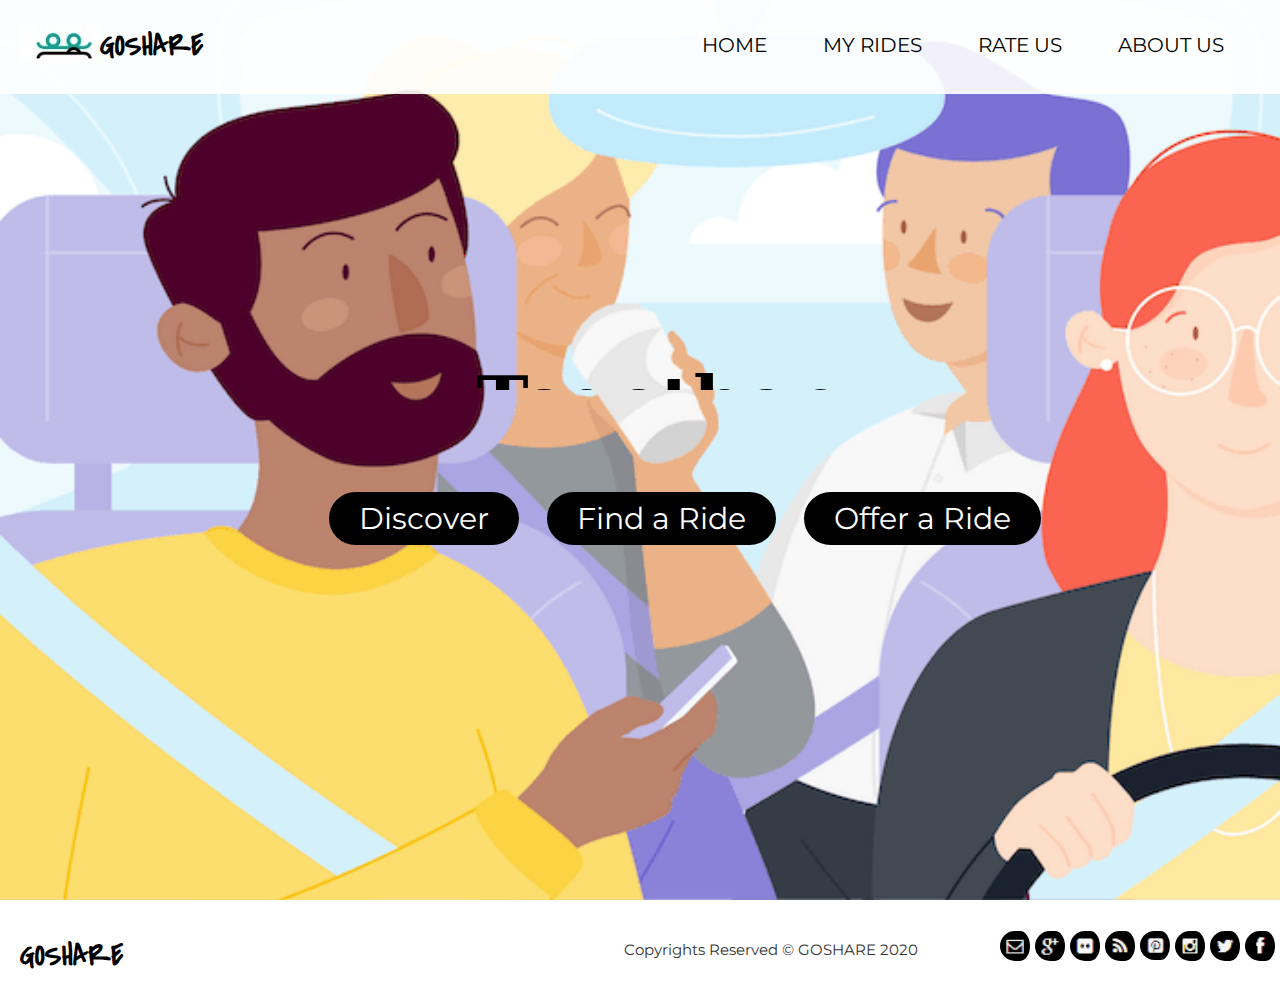
<file: index.html>
<!DOCTYPE html>
<html lang="en">

<head>
    <meta charset="UTF-8">
    <meta name="viewport" content="width=device-width, initial-scale=1.0">
    <link rel="stylesheet" href="css/app.css">
    <link rel="stylesheet" href="css/index.css">
    <link rel="shortcut icon" href="img/logo.jpg" type="image/x-icon">
    <title>GOSHARE | HOME</title>
</head>

<body>
    <header>
       <a href="index.html">
            <section id = 'logo'>
        <img src="img/logo.jpg">
        <h1>GOSHARE</h1>
    </section>
    </a>

        <nav>
            <ul>
                <li><a href="index.html">Home</a></li>
                <li><a href="myRides.html">My Rides</a></li>
                <li><a href="people.html">Rate Us</a></li>
                <li><a href="aboutUs.html">About Us</a></li>
            </ul>
        </nav>
    </header>
    <main>
        <section id ='hero'>
            <div> 
                            <ul class="flip4"> 
                                <li>Together.</li>
                                <li>Go.</li>
                                <li>Click.</li> 
                            </ul>
                        </div>       
                     <p> <a href="discover.html"><button id='discoverButton'>Discover</button></a>
                <a href="find.html"><button id='findButton'>Find a Ride</button></a>
                <a href="offer.html"><button id='offerButton'>Offer a Ride</button></a></p>
        </section>
    </main>

    <footer>
        <h1 id="footerLogo">GOSHARE</h1>
        <p>Copyrights Reserved &copy; GOSHARE 2020</p>
        <ul>
            <li class="social"><a href="index.html"><img id="fb" src="img/fb-icon.png"></a></li>
            <li class="social"><a href="index.html"><img id="tw" src="img/twit-icon.png"></a></li>
            <li class="social"><a href="index.html"><img id="insta" src="img/insta-icon.png"></a></li>
            <li class="social"><a href="index.html"><img id="pint" src="img/pint-icon.png"></a></li>
            <li class="social"><a href="index.html"><img id="rss" src="img/rss-icon.png"></a></li>
            <li class="social"><a href="index.html"><img id="flic" src="img/flic-icon.png"></a></li>
            <li class="social"><a href="index.html"><img id="gp" src="img/gp-icon.png"></a></li>
            <li class="social"><a href="index.html"><img id="mail" src="img/mail-icon.png"></a></li>
        </ul>
    </footer>
    <script src="js/app.js" defer></script>
    <script src="js/index.js" defer></script>
</body>

</html>
</file>
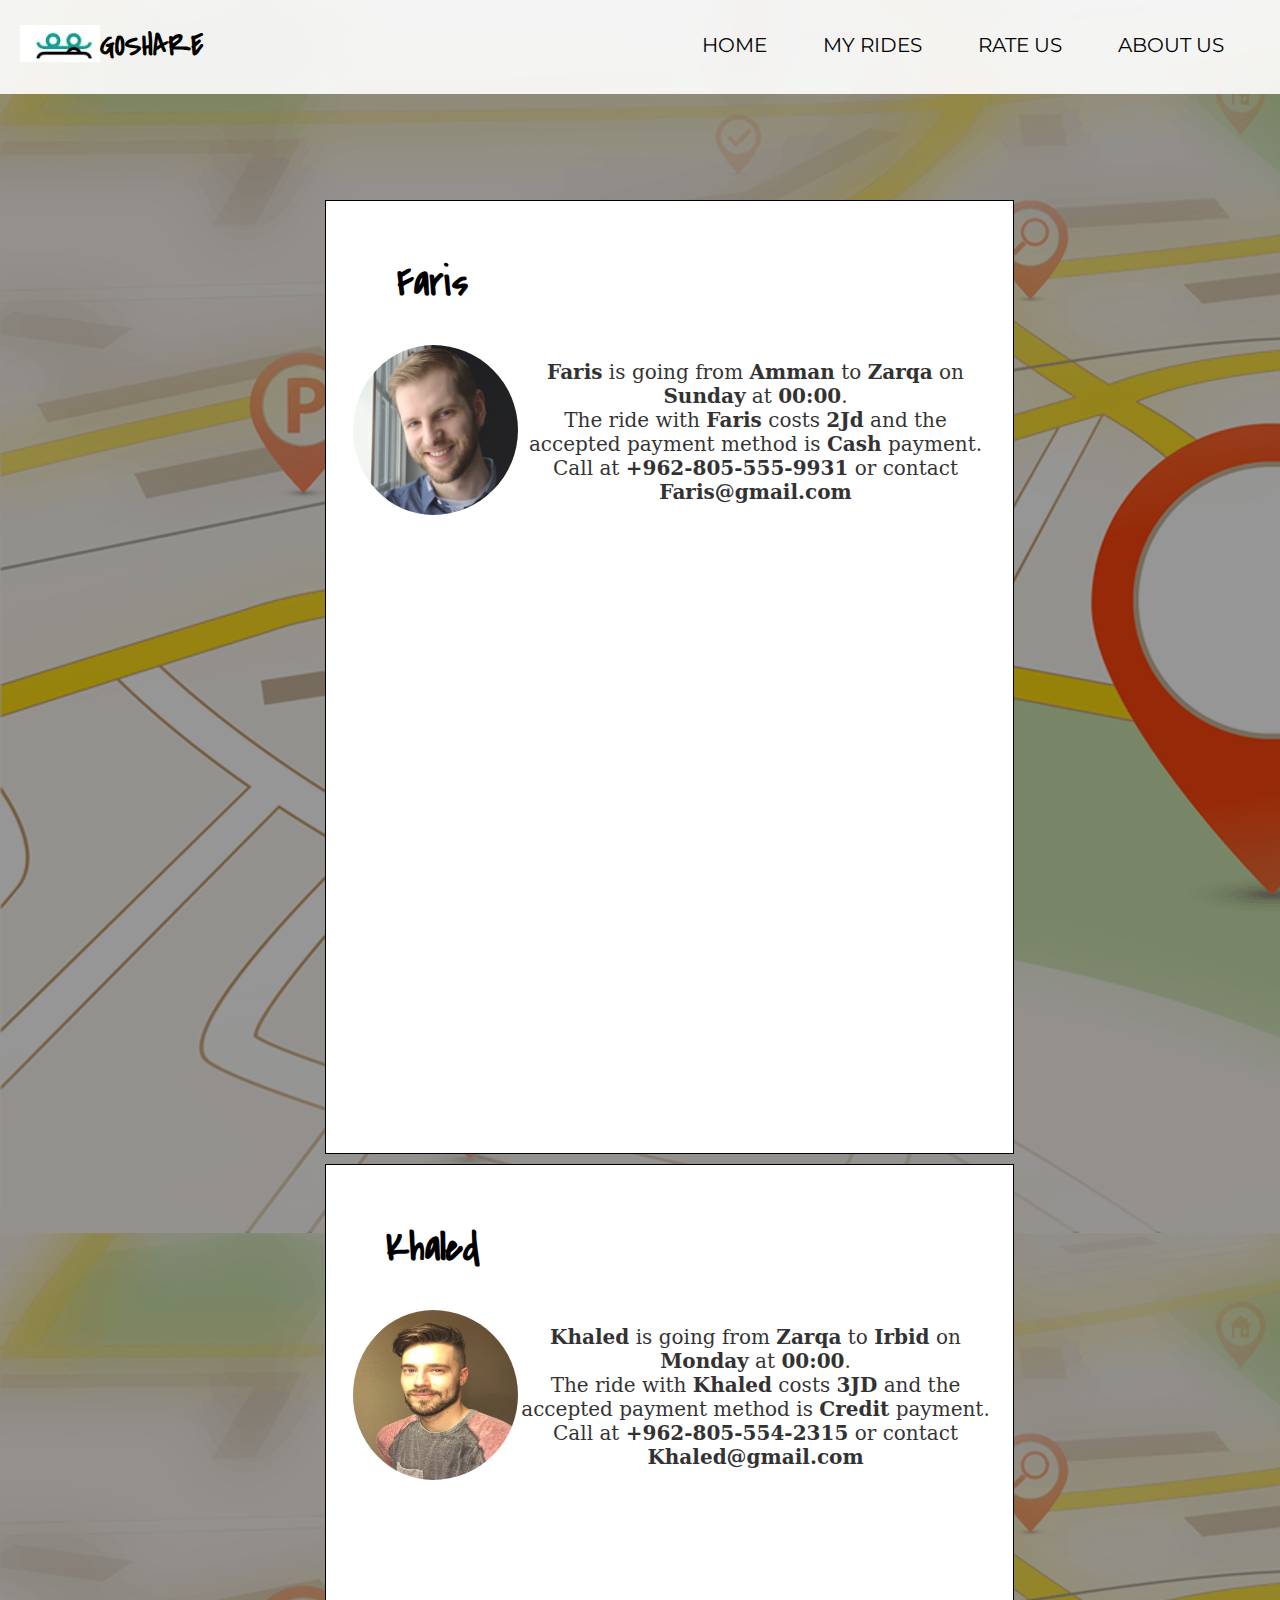
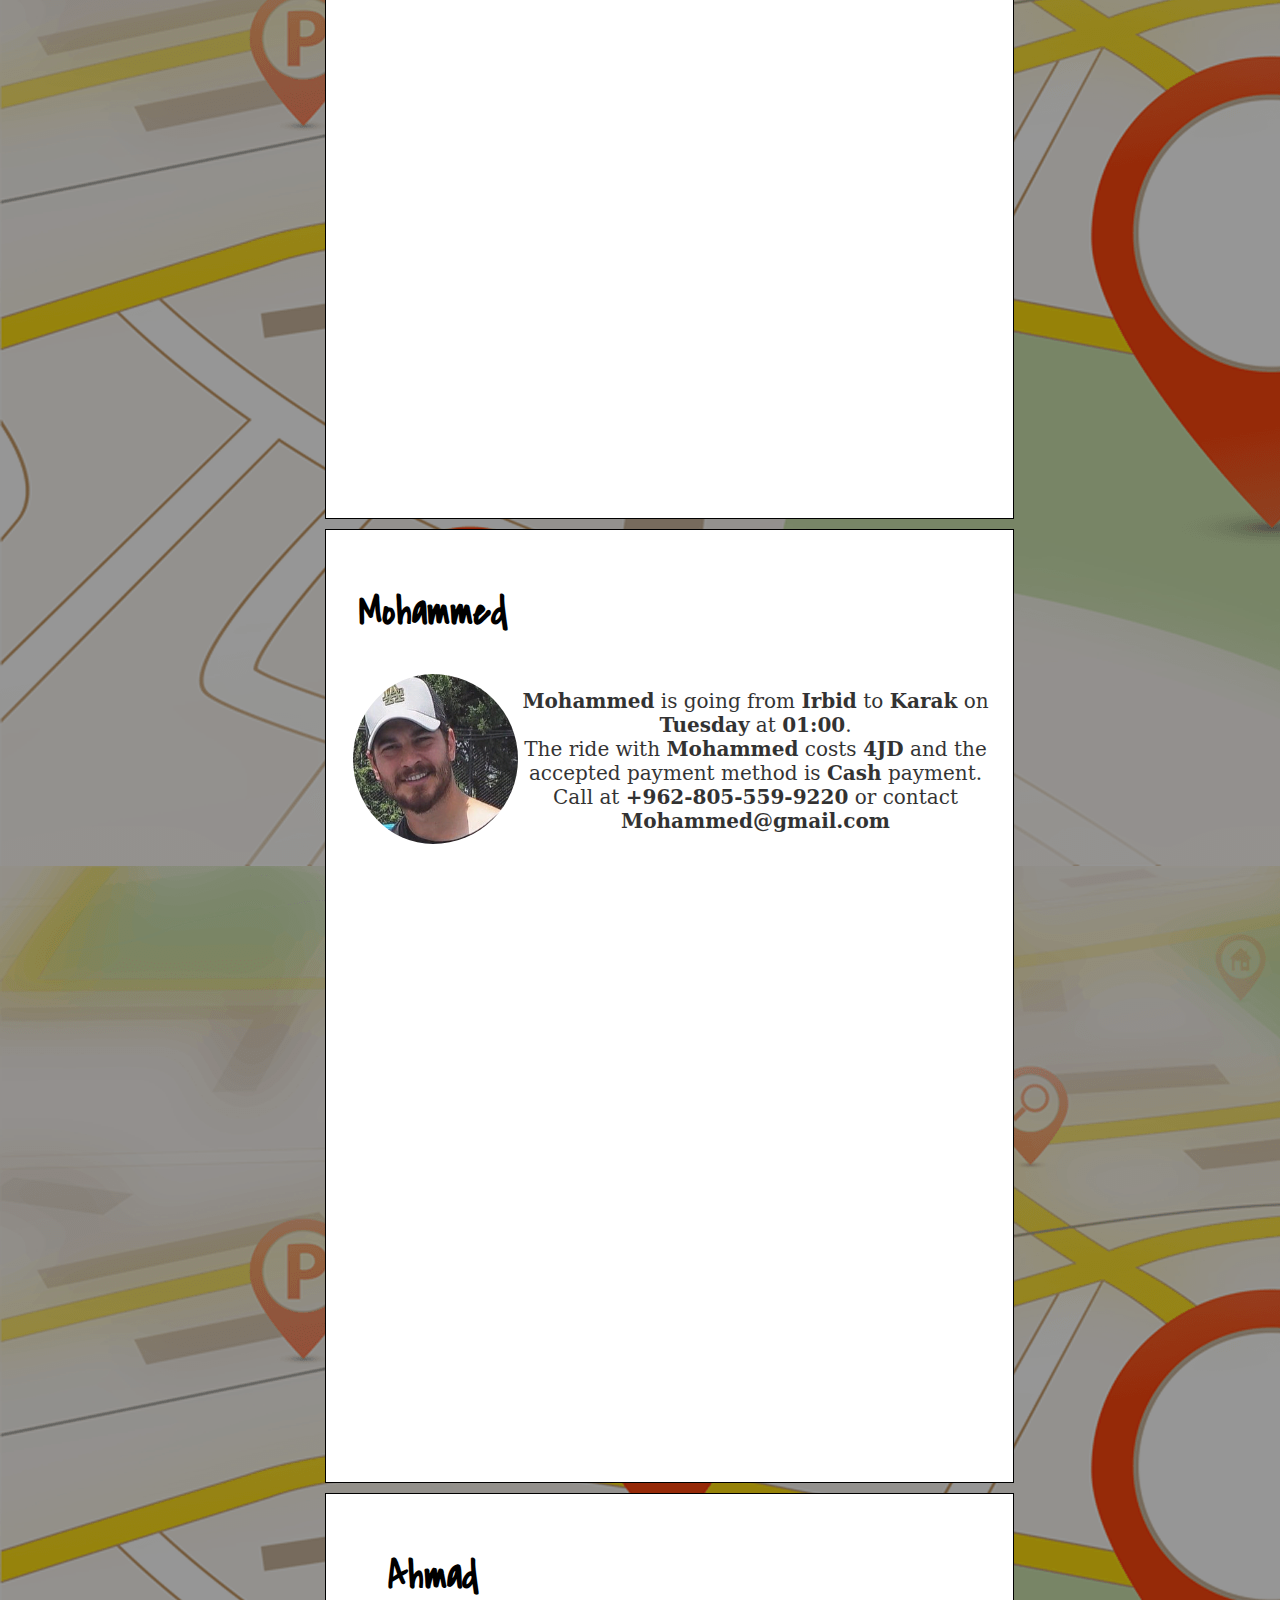
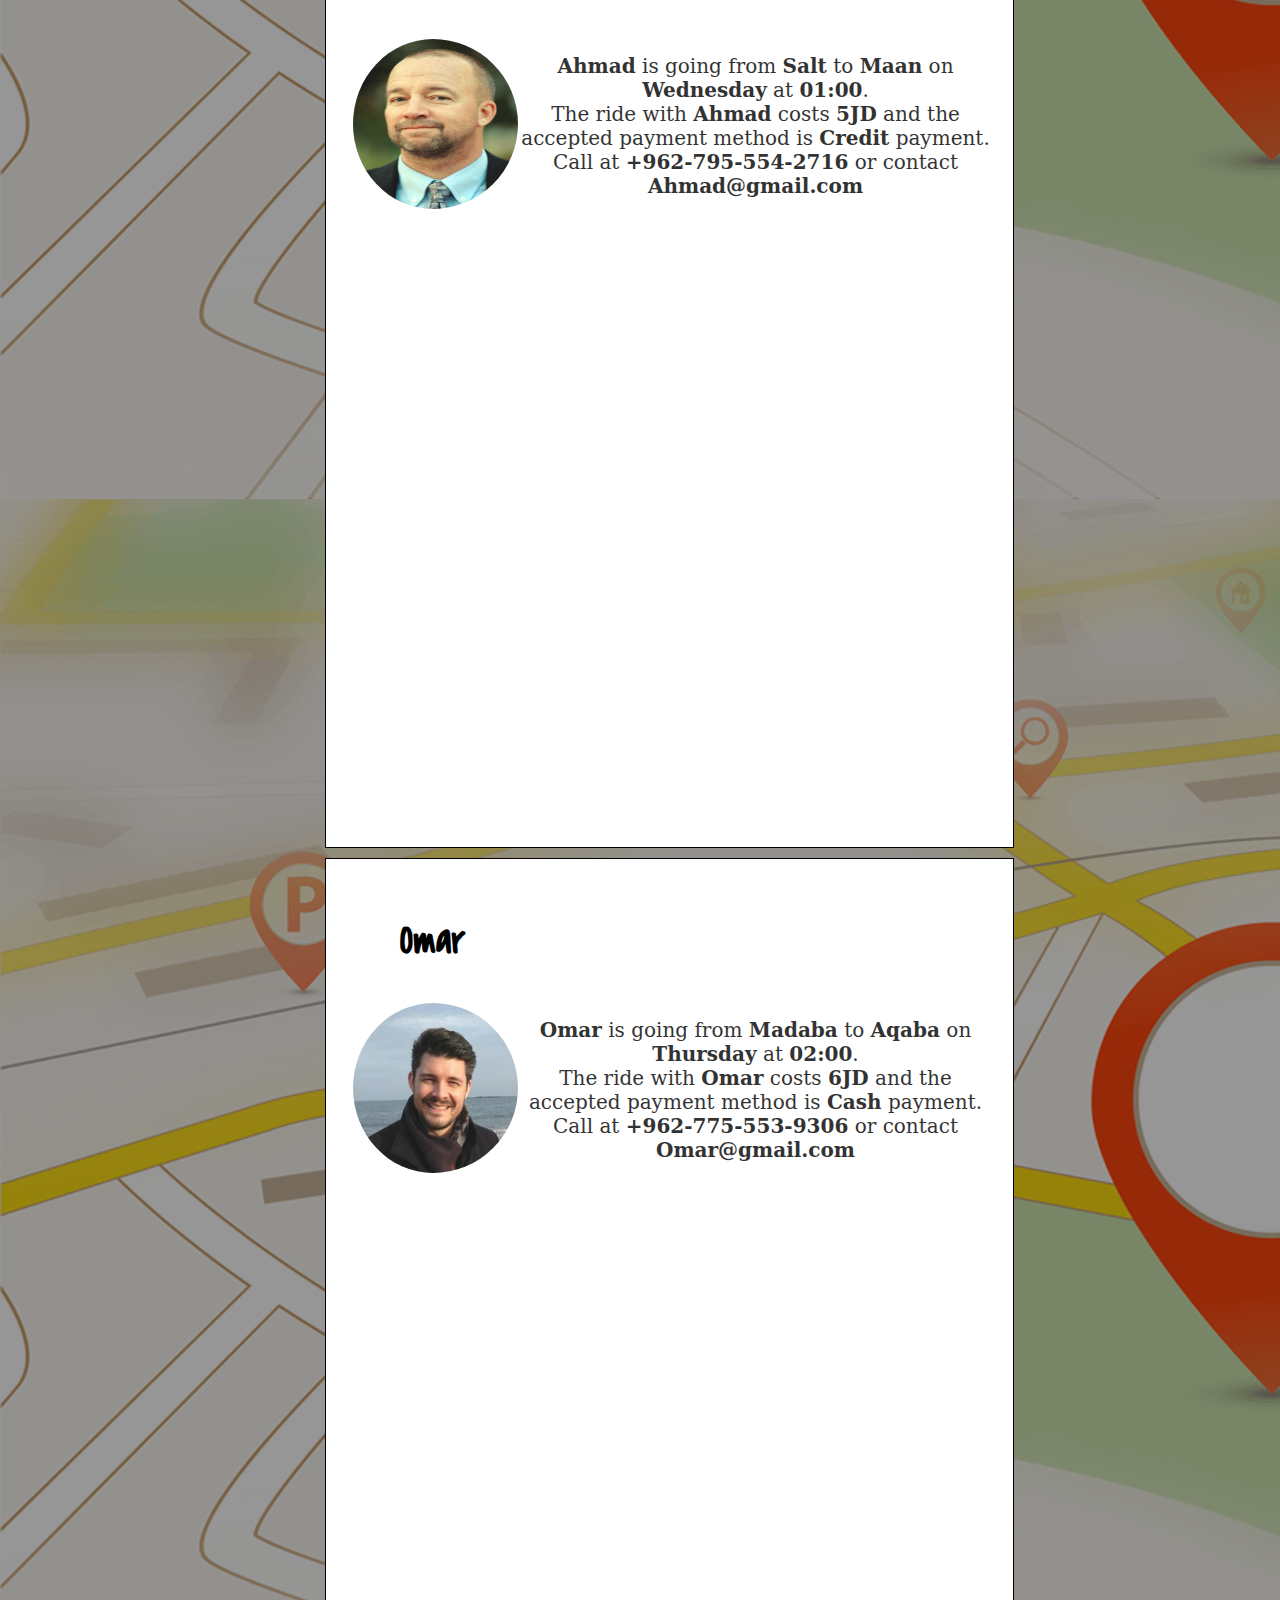
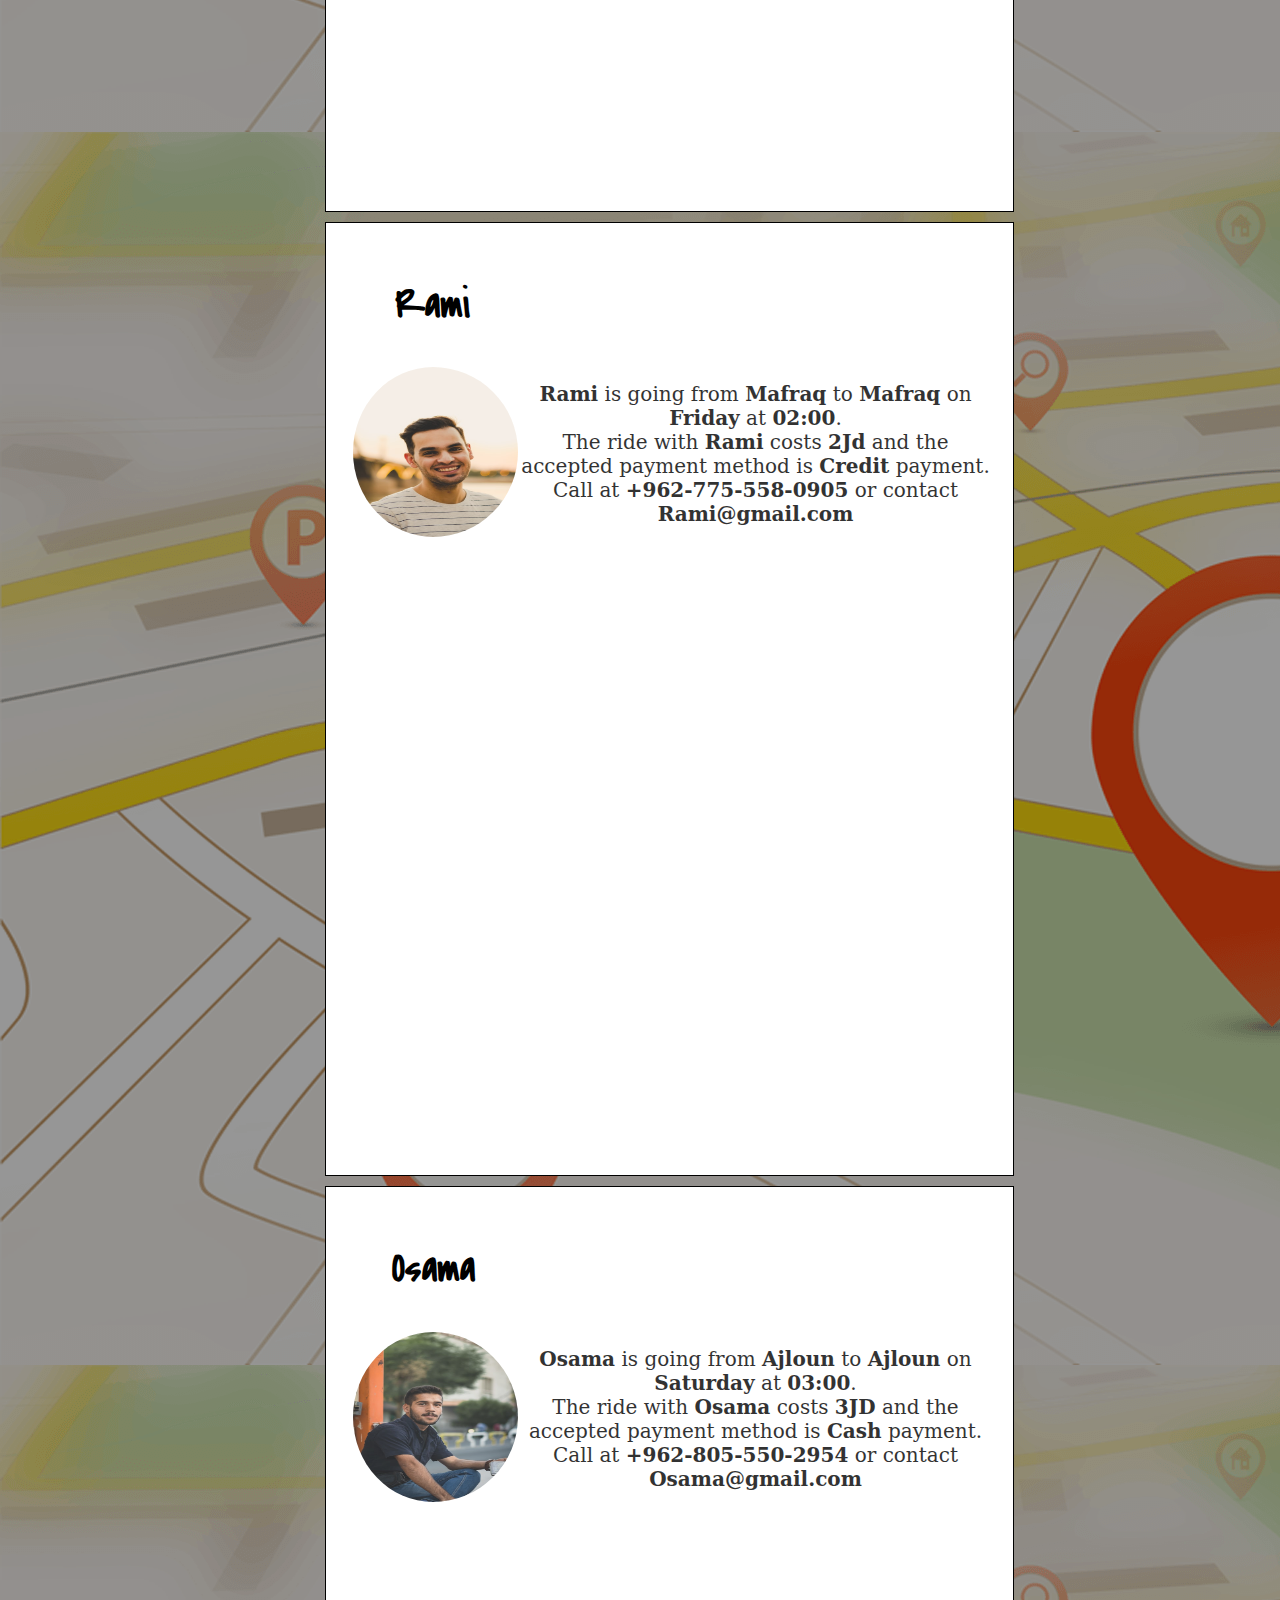
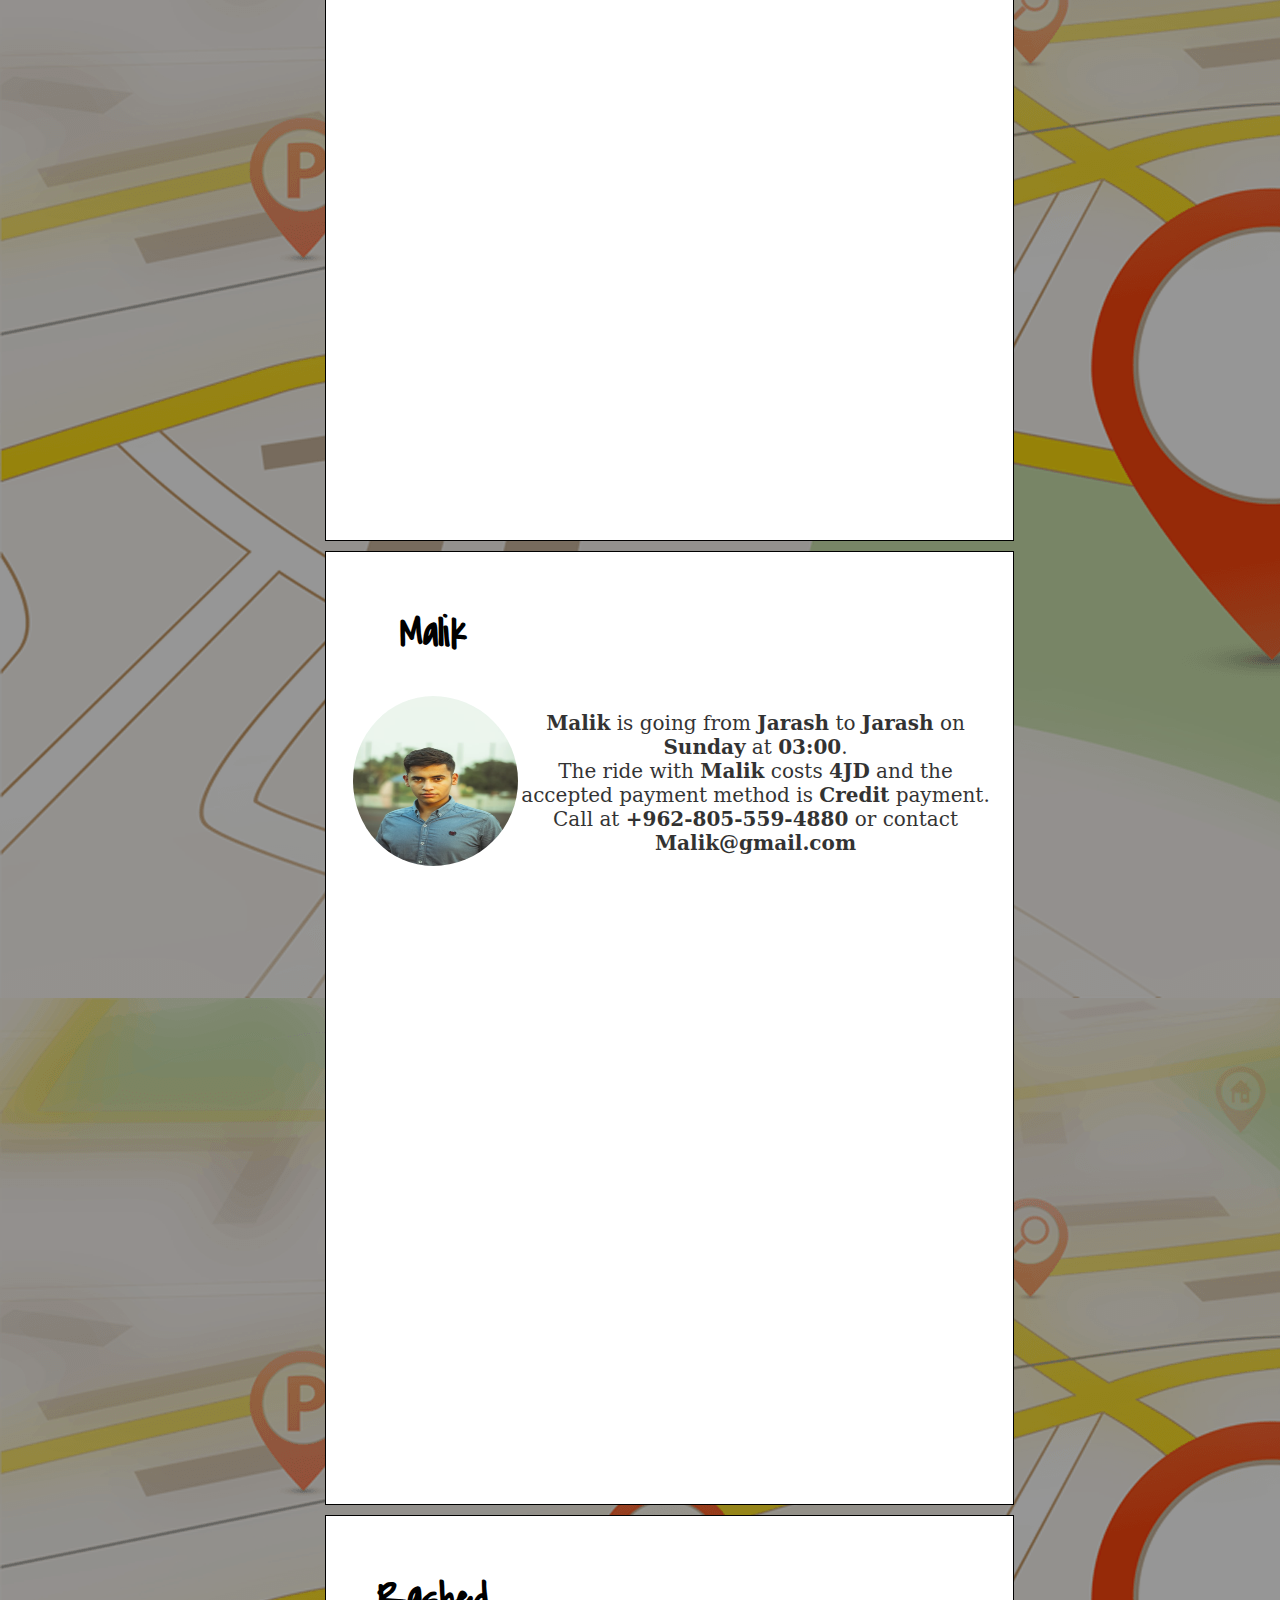
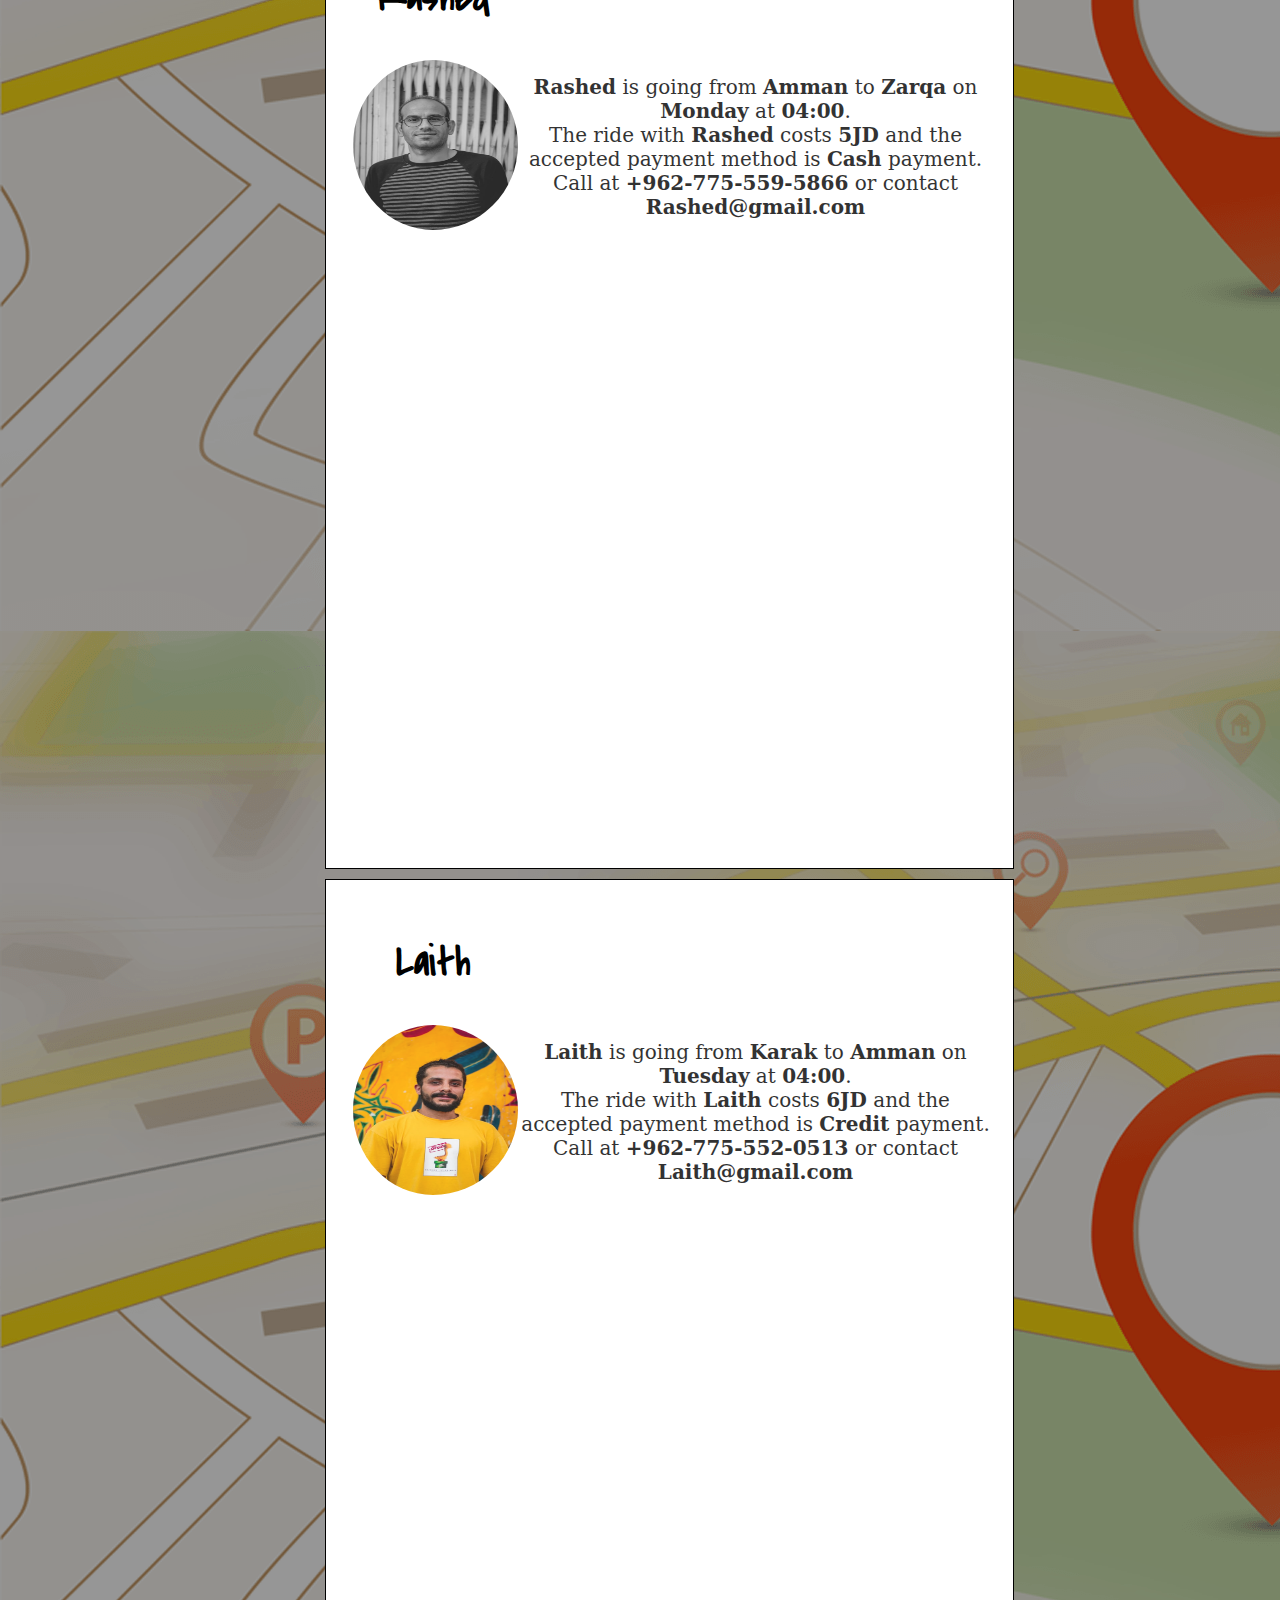
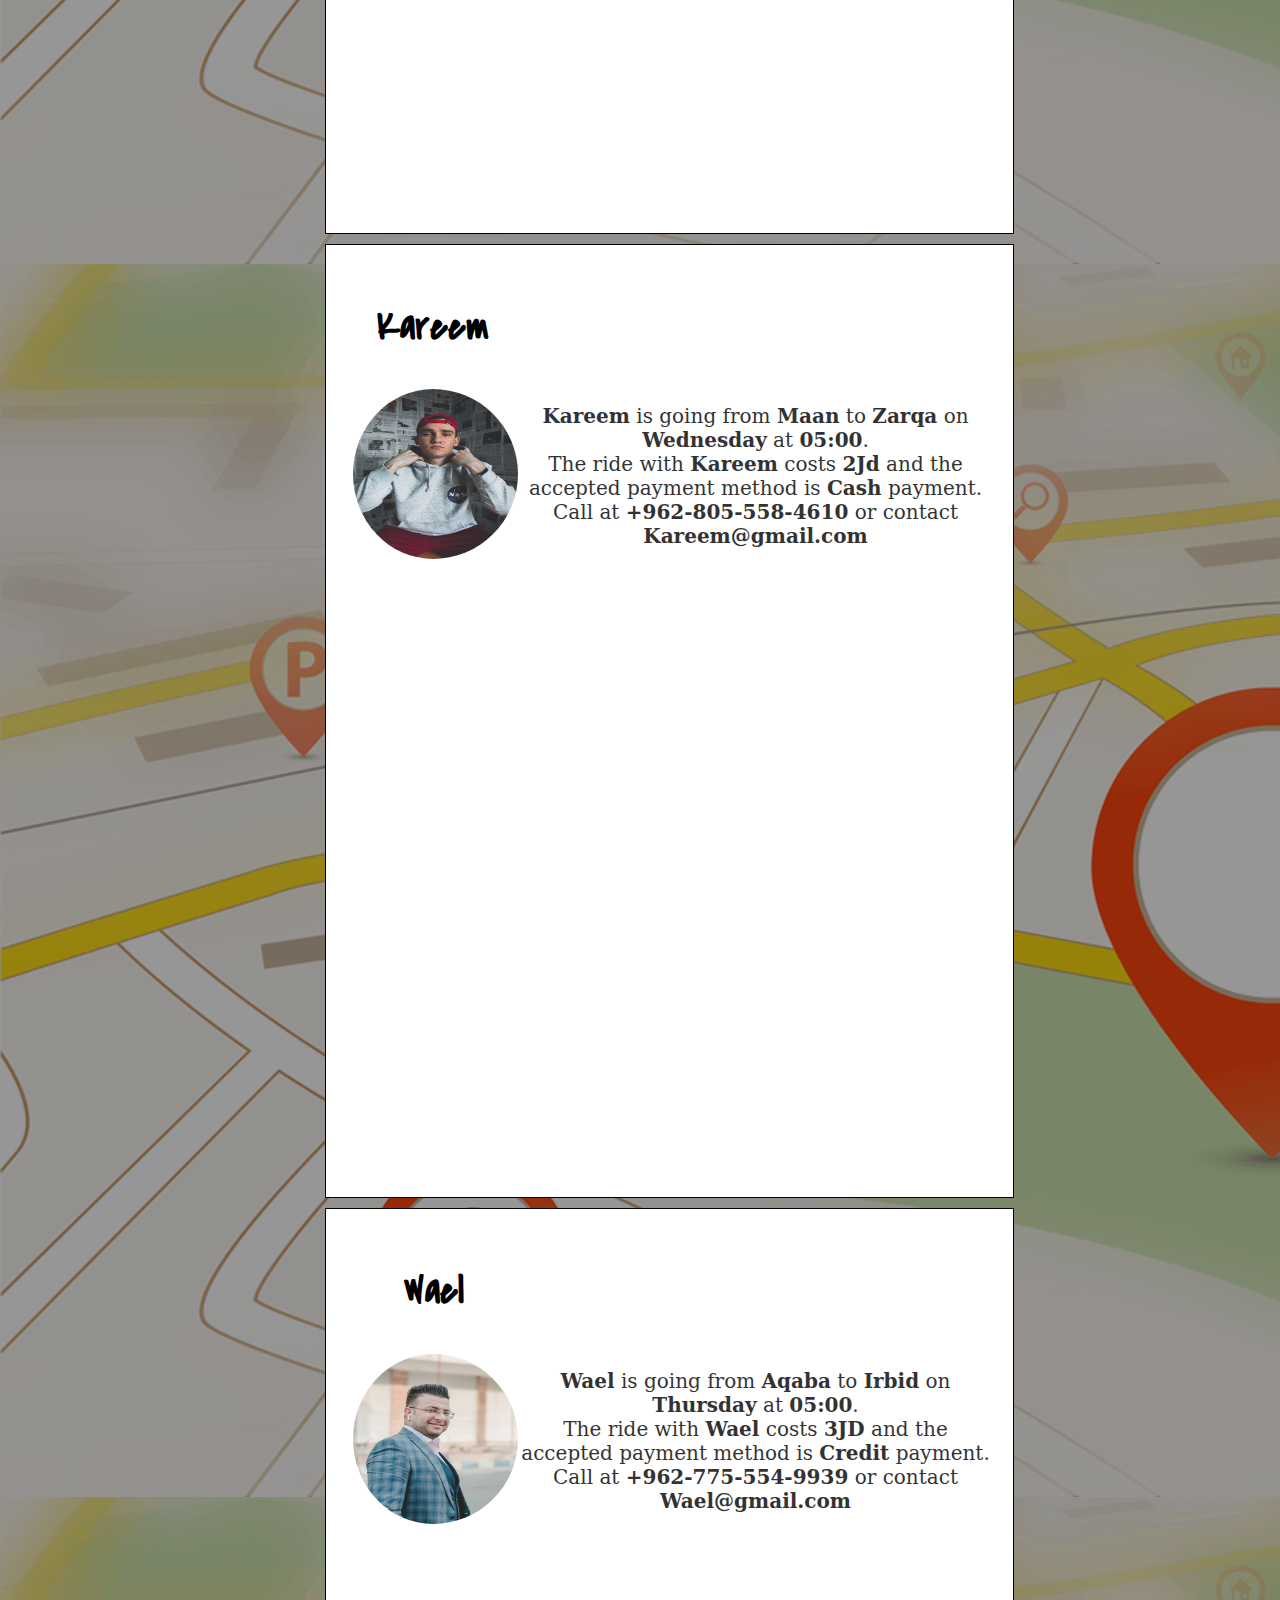
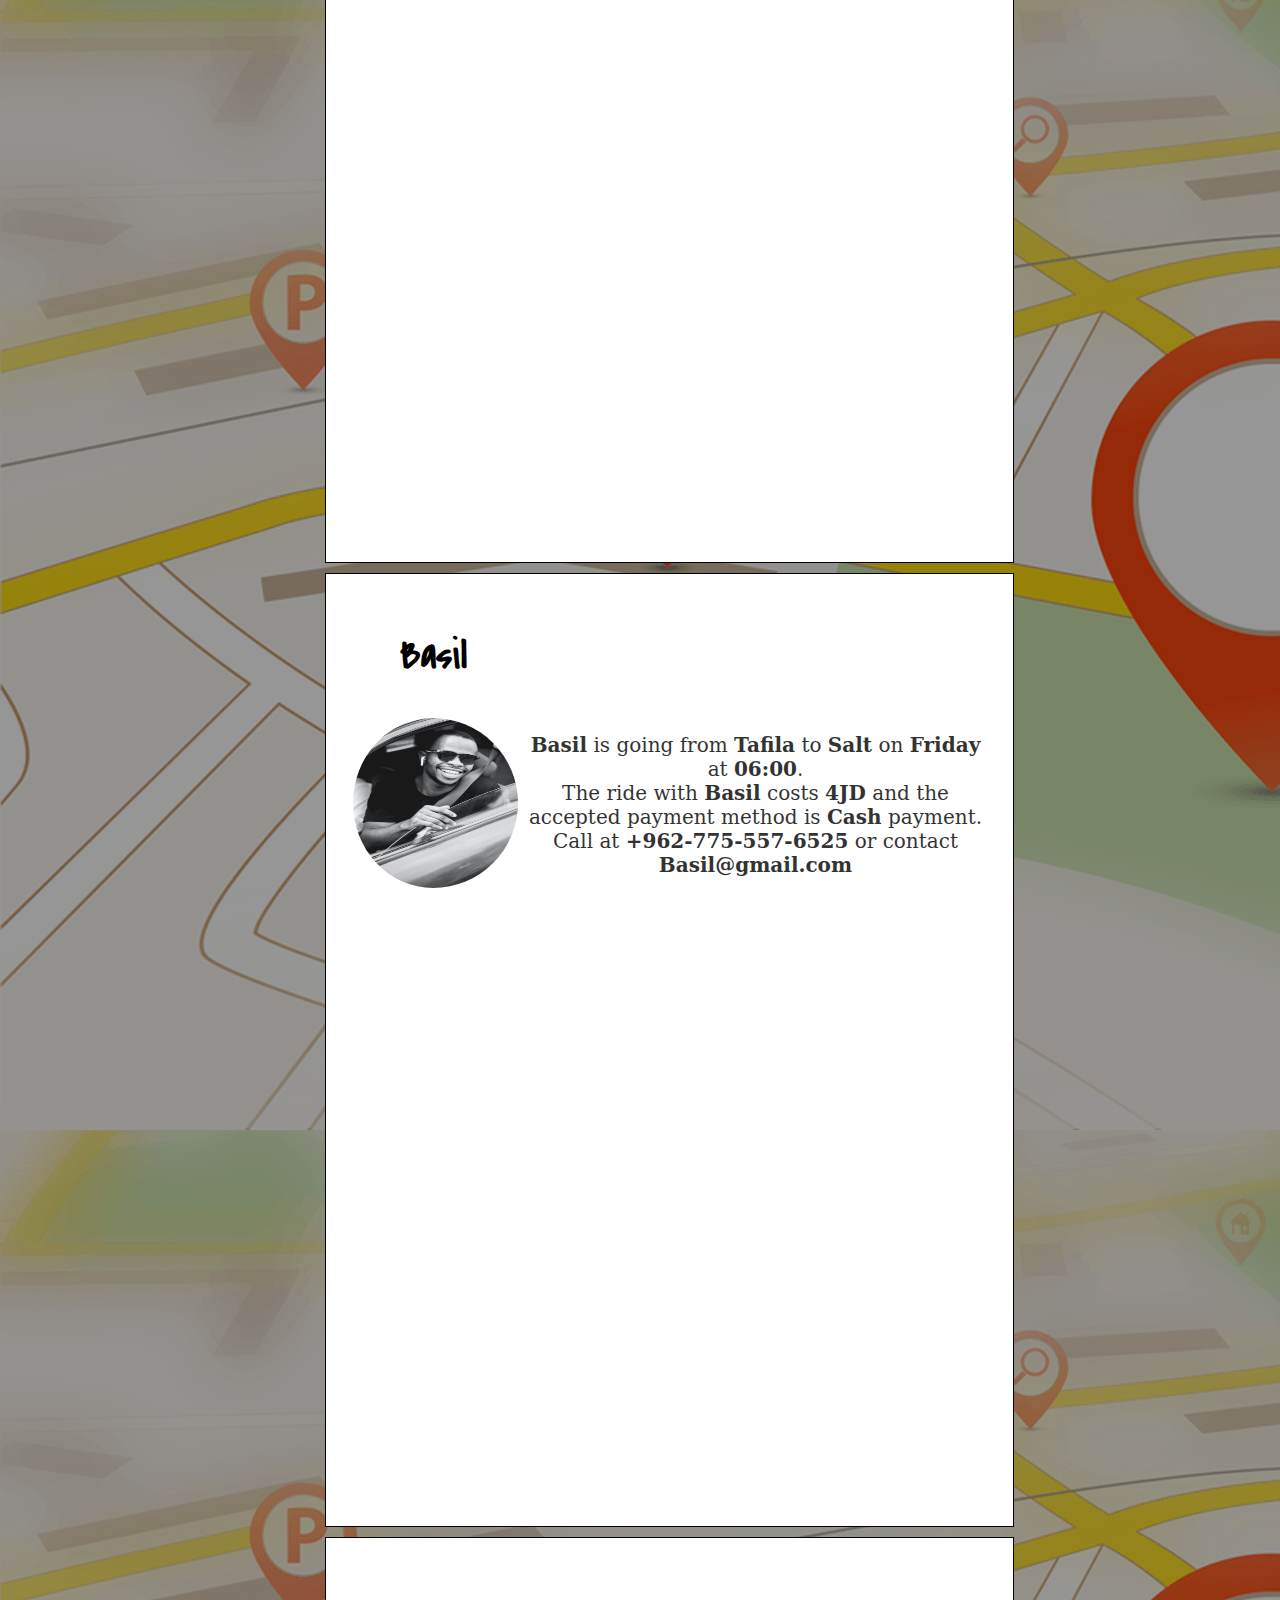
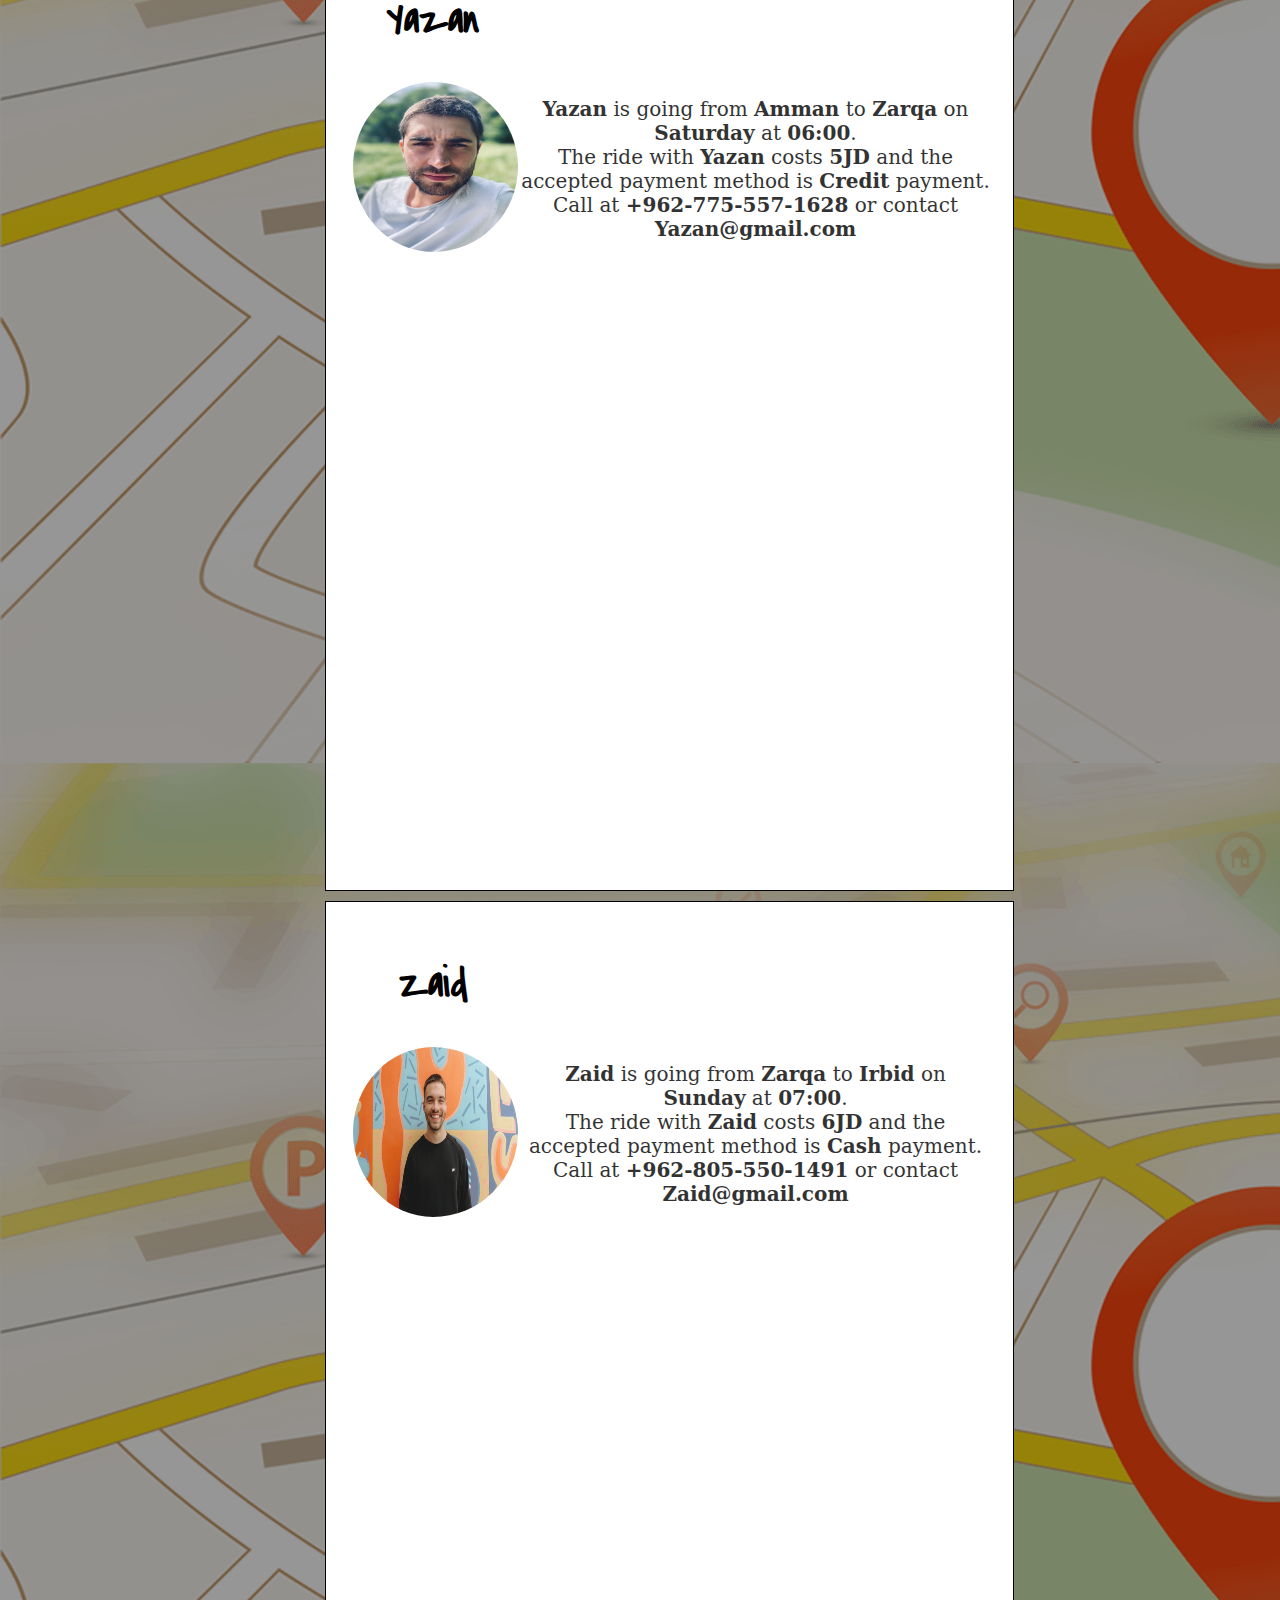
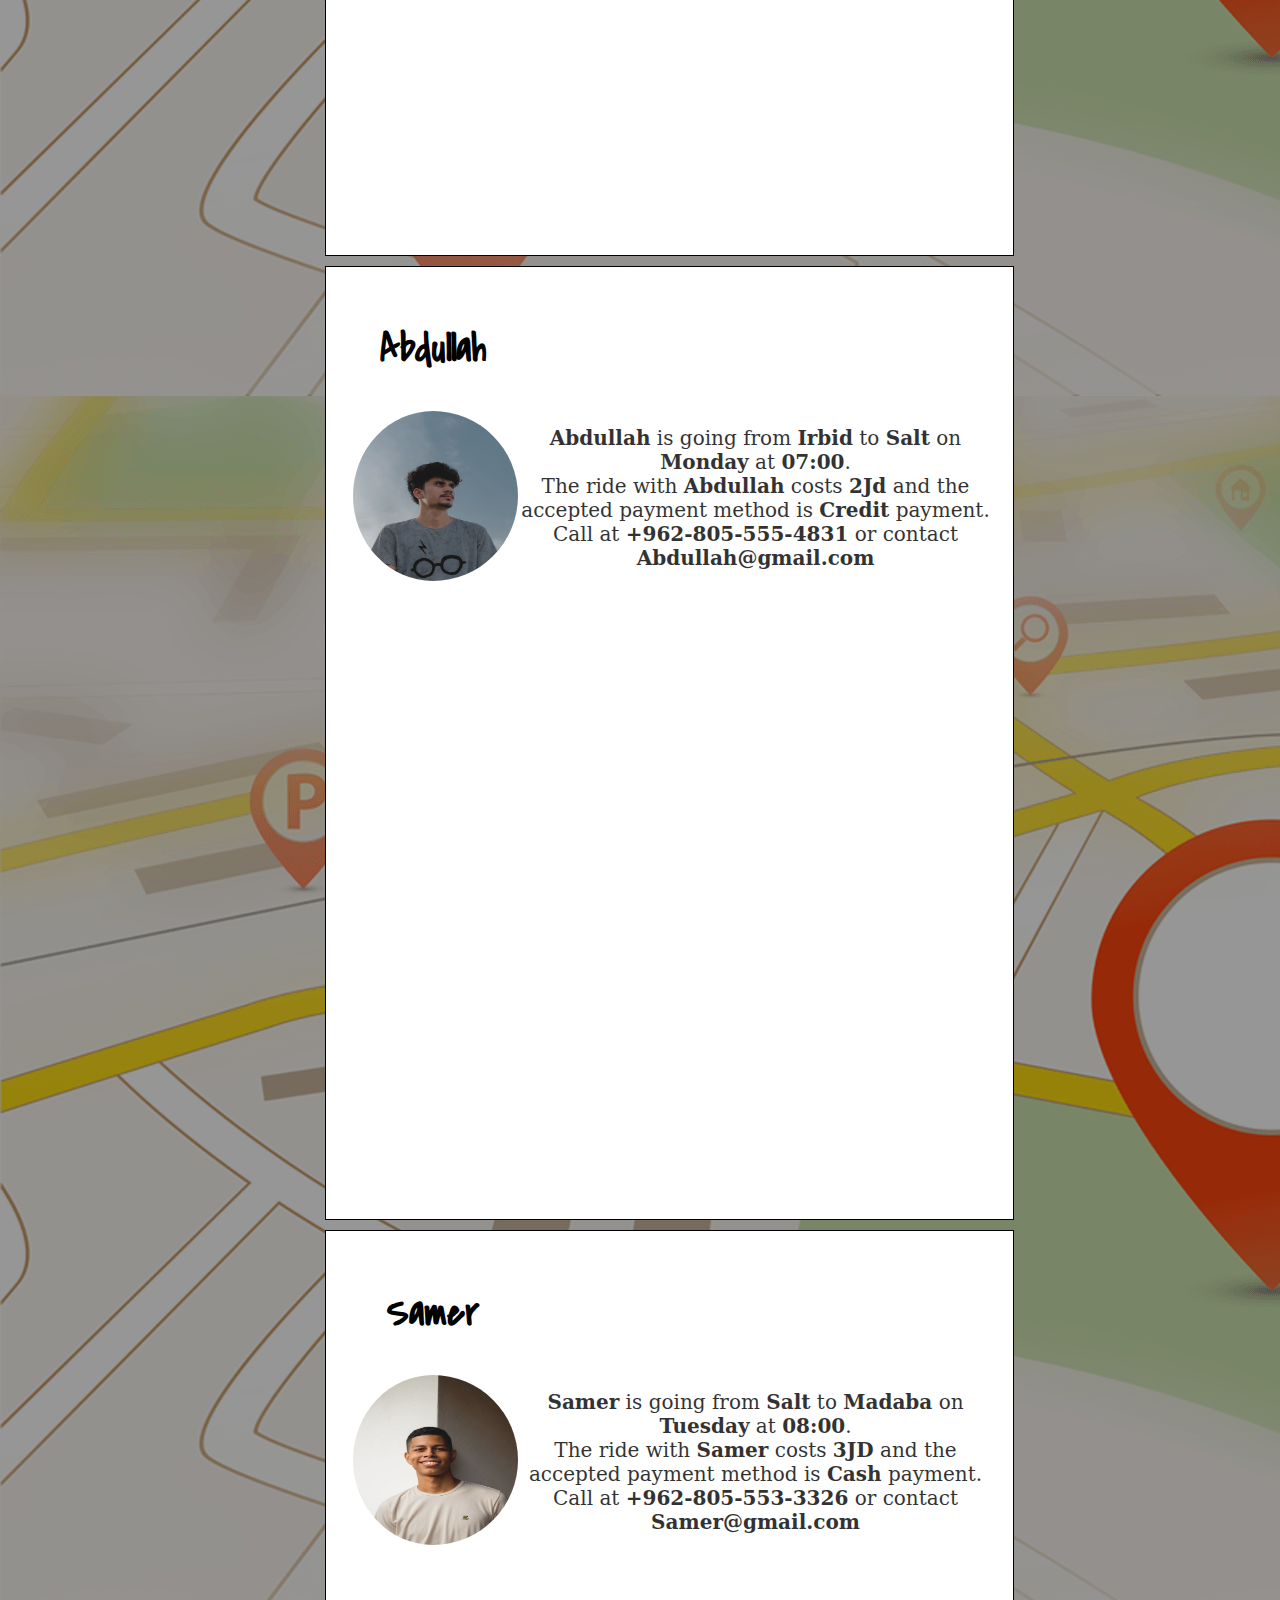
<file: discover.html>
<!DOCTYPE html>
<html>

<head>
    <title>GOSHARE | Discover</title>
    <link rel="stylesheet" href="css/app.css">
    <link rel="stylesheet" href="css/discover.css">
    <link rel="shortcut icon" href="img/logo.jpg" type="image/x-icon">
</head>

<body>
    <header>
        <a href="index.html">
            <section id = 'logo'>
        <img src="img/logo.jpg">
        <h1>GOSHARE</h1>
    </section>
    </a>
        <nav>
            <ul>
                <li><a href="index.html">Home</a></li>
                <li><a href="myRides.html">My Rides</a></li>
                <li><a href="people.html">Rate Us</a></li>
                <li><a href="aboutUs.html">About Us</a></li>
            </ul>
        </nav>
    </header>
    <main>
        <section id ='discoverSection'></section>
    </main>
    <footer>
        <h1 id="footerLogo">GOSHARE</h1>
        <p>Copyrights Reserved &copy; GOSHARE 2020</p>
        <ul>
            <li class="social"><a href="index.html"><img id="fb" src="img/fb-icon.png"></a></li>
            <li class="social"><a href="index.html"><img id="tw" src="img/twit-icon.png"></a></li>
            <li class="social"><a href="index.html"><img id="insta" src="img/insta-icon.png"></a></li>
            <li class="social"><a href="index.html"><img id="pint" src="img/pint-icon.png"></a></li>
            <li class="social"><a href="index.html"><img id="rss" src="img/rss-icon.png"></a></li>
            <li class="social"><a href="index.html"><img id="flic" src="img/flic-icon.png"></a></li>
            <li class="social"><a href="index.html"><img id="gp" src="img/gp-icon.png"></a></li>
            <li class="social"><a href="index.html"><img id="mail" src="img/mail-icon.png"></a></li>
        </ul>
    </footer>
    <script src="js/app.js" defer></script>
    <script src="js/discover.js" defer></script>
</body>

</html>
</file>
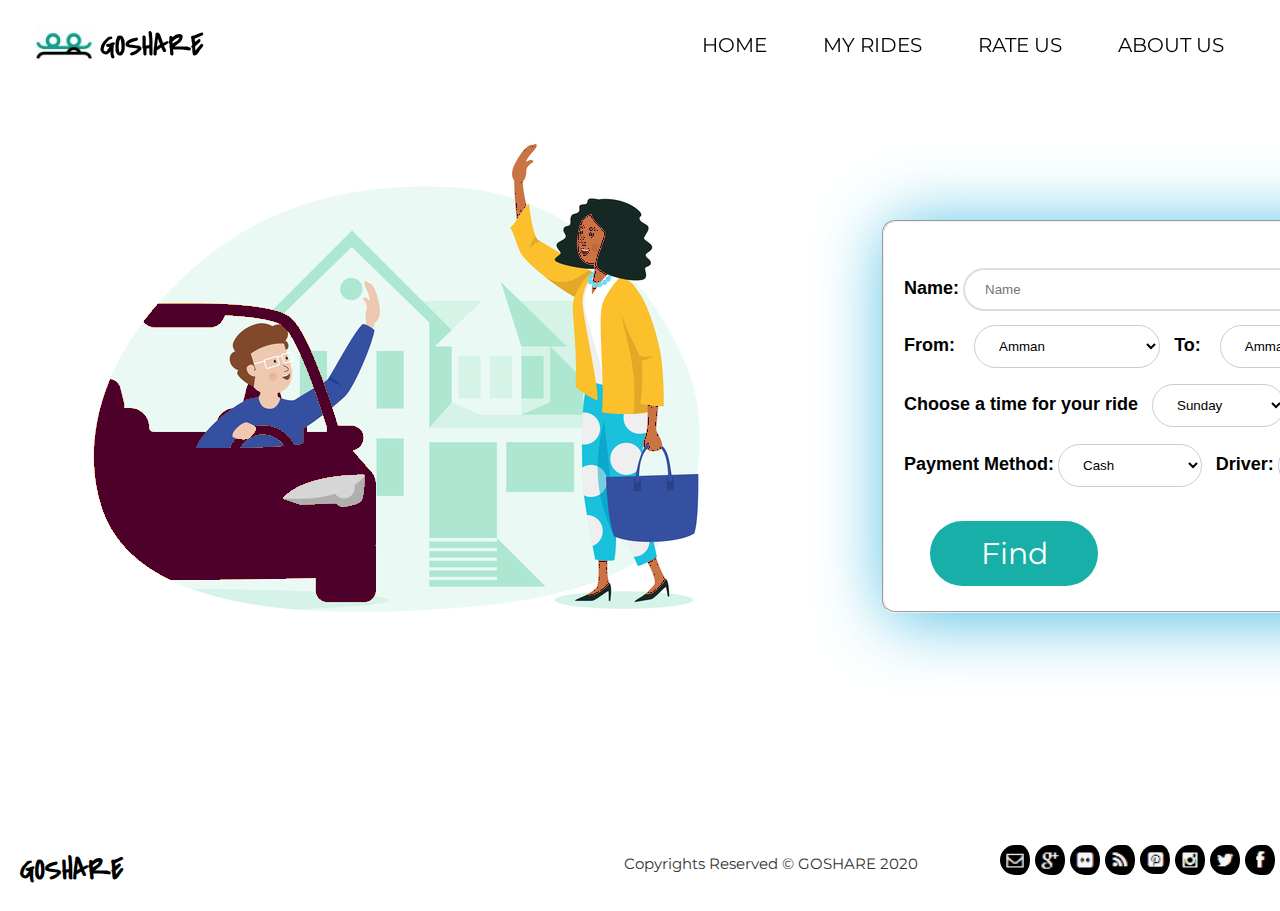
<file: find.html>
<!DOCTYPE html>
<html>

<head>
    <title>GOSHARE | Find a Ride</title>
    <link rel="stylesheet" href="css/app.css">
    <link rel="stylesheet" href="css/find.css">
    <link rel="shortcut icon" href="img/logo.jpg" type="image/x-icon">
</head>

<body>
    <header>
        <a href="index.html">
            <section id = 'logo'>
        <img src="img/logo.jpg">
        <h1>GOSHARE</h1>
    </section>
    </a>

        <nav>
            <ul>
                <li><a href="index.html">Home</a></li>
                <li><a href="myRides.html">My Rides</a></li>
                <li><a href="people.html">Rate Us</a></li>
                <li><a href="aboutUs.html">About Us</a></li>
            </ul>
        </nav>
    </header>
    <main>
        <img id="main-img" src="img/get_matched_2x.png" alt="">
        <section id="findFormSection">
            <form id="findForm">
                
                <fieldset>
                    <p>
                        <label for="name">Name:</label>
                        <input type="text" id="name" placeholder="Name" required>
                    </p>
                    <p>
                        <label for="from">From:</label>
                        <select name="from" id="from" form="findForm" required>
                            <option value="Amman">Amman</option>
                            <option value="Zarqa">Zarqa</option>
                            <option value="Irbid">Irbid</option>
                            <option value="Salt">Salt</option>
                            <option value="Madaba">Madaba</option>
                            <option value="Ajloun">Ajloun</option>
                            <option value="Mafraq">Mafraq</option>
                            <option value="Jarash">Jarash</option>
                            <option value="Maan">Ma'an</option>
                            <option value="Aqaba">Aqaba</option>
                            <option value="Karak">Karak</option>
                            <option value="Tafila">Tafila</option>
                        </select>
                        <label for="to">To:</label>
                        <select name="to" id="to" form="findForm" required>
                            <option value="Amman">Amman</option>
                            <option value="Zarqa">Zarqa</option>
                            <option value="Irbid">Irbid</option>
                            <option value="Salt">Salt</option>
                            <option value="Madaba">Madaba</option>
                            <option value="Ajloun">Ajloun</option>
                            <option value="Mafraq">Mafraq</option>
                            <option value="Jarash">Jarash</option>
                            <option value="Maan">Ma'an</option>
                            <option value="Aqaba">Aqaba</option>
                            <option value="Karak">Karak</option>
                            <option value="Tafila">Tafila</option>
                        </select>
                    </p>
                    <p>
                        <label>Choose a time for your ride</label>
                        <select name="Day" id="day" form="findForm" required>
                            <option value="Sunday">Sunday</option>
                            <option value="Monday">Monday</option>
                            <option value="Tuesday">Tuesday</option>
                            <option value="Thursday">Thursday</option>
                            <option value="Friday">Friday</option>
                            <option value="Saturday">Saturday</option>
                        </select>
                        <input type="time" id="time" required>
                    </p>
                    <p>
                        <label>Payment Method:</label>
                        <select name="payment" id='payment' form="findForm" required>
                            <option value="Cash">Cash</option>
                            <option value="Credit">Credit Card</option>
                        </select>
                   
                        <label>Driver:</label>
                        <select name="driverGender" id='driverGender' form="findForm" required>
                            <option value="None">Not specified</option>
                            <option value="Male">Male</option>
                            <option value="Female">Female</option>
                        </select>
                    </p>
                </fieldset>
                <button type="submit" id="find">Find</button>
            </form>
        </section>
        <section id='findResultsSection'></section>

    </main>
    <footer>
        <h1 id="footerLogo">GOSHARE</h1>
        <p>Copyrights Reserved &copy; GOSHARE 2020</p>
        <ul>
            <li class="social"><a href="index.html"><img id="fb" src="img/fb-icon.png"></a></li>
            <li class="social"><a href="index.html"><img id="tw" src="img/twit-icon.png"></a></li>
            <li class="social"><a href="index.html"><img id="insta" src="img/insta-icon.png"></a></li>
            <li class="social"><a href="index.html"><img id="pint" src="img/pint-icon.png"></a></li>
            <li class="social"><a href="index.html"><img id="rss" src="img/rss-icon.png"></a></li>
            <li class="social"><a href="index.html"><img id="flic" src="img/flic-icon.png"></a></li>
            <li class="social"><a href="index.html"><img id="gp" src="img/gp-icon.png"></a></li>
            <li class="social"><a href="index.html"><img id="mail" src="img/mail-icon.png"></a></li>
        </ul>
    </footer>
    <script src="js/app.js"></script>
    <script src="js/find.js"></script>
</body>

</html>
</file>
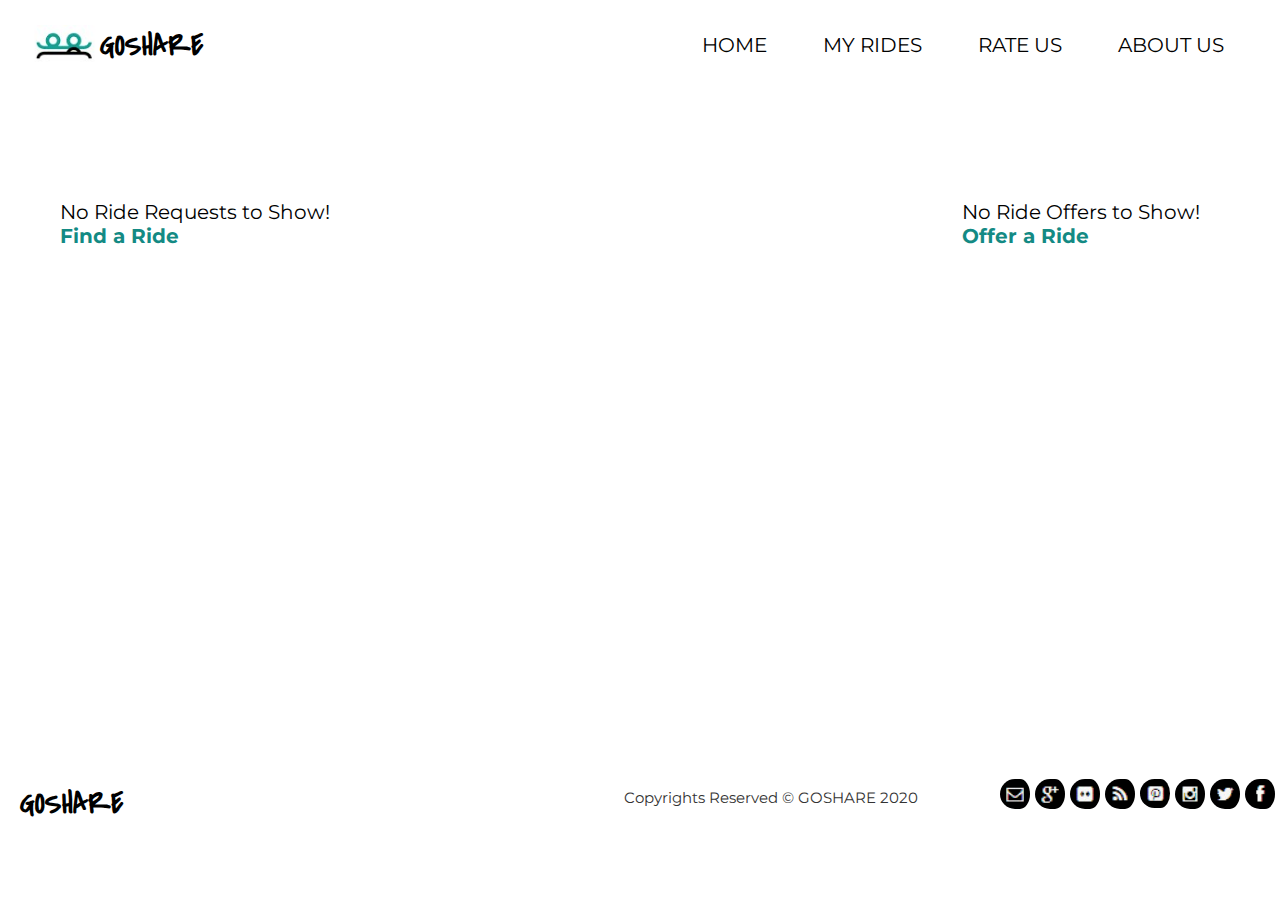
<file: myRides.html>
<!DOCTYPE html>
<html lang="en">

<head>
    <meta charset="UTF-8">
    <meta name="viewport" content="width=device-width, initial-scale=1.0">
    <link rel="stylesheet" href="css/app.css">
    <link rel="stylesheet" href="css/myRides.css">
    <link rel="shortcut icon" href="img/logo.jpg" type="image/x-icon">
    <title>GOSHARE | My Rides</title>
</head>

<body>
    <header>
        <a href="index.html">
            <section id = 'logo'>
        <img src="img/logo.jpg">
        <h1>GOSHARE</h1>
    </section>
    </a>

        <nav>
            <ul>
                <li><a href="index.html">Home</a></li>
                <li><a href="myRides.html">My Rides</a></li>
                <li><a href="people.html">Rate Us</a></li>
                <li><a href="aboutUs.html">About Us</a></li>
            </ul>
        </nav>
    </header>
    <main>
      <section id="myRequests"></section>
      <section id="myOffers"></section>
    </main>
    <footer>
        <h1 id="footerLogo">GOSHARE</h1>
        <p>Copyrights Reserved &copy; GOSHARE 2020</p>
        <ul>
            <li class="social"><a href="index.html"><img id="fb" src="img/fb-icon.png"></a></li>
            <li class="social"><a href="index.html"><img id="tw" src="img/twit-icon.png"></a></li>
            <li class="social"><a href="index.html"><img id="insta" src="img/insta-icon.png"></a></li>
            <li class="social"><a href="index.html"><img id="pint" src="img/pint-icon.png"></a></li>
            <li class="social"><a href="index.html"><img id="rss" src="img/rss-icon.png"></a></li>
            <li class="social"><a href="index.html"><img id="flic" src="img/flic-icon.png"></a></li>
            <li class="social"><a href="index.html"><img id="gp" src="img/gp-icon.png"></a></li>
            <li class="social"><a href="index.html"><img id="mail" src="img/mail-icon.png"></a></li>
        </ul>
    </footer>
    <script src="js/app.js" defer></script>
    <script src="js/myRides.js" defer></script>
</body>

</html>
</file>
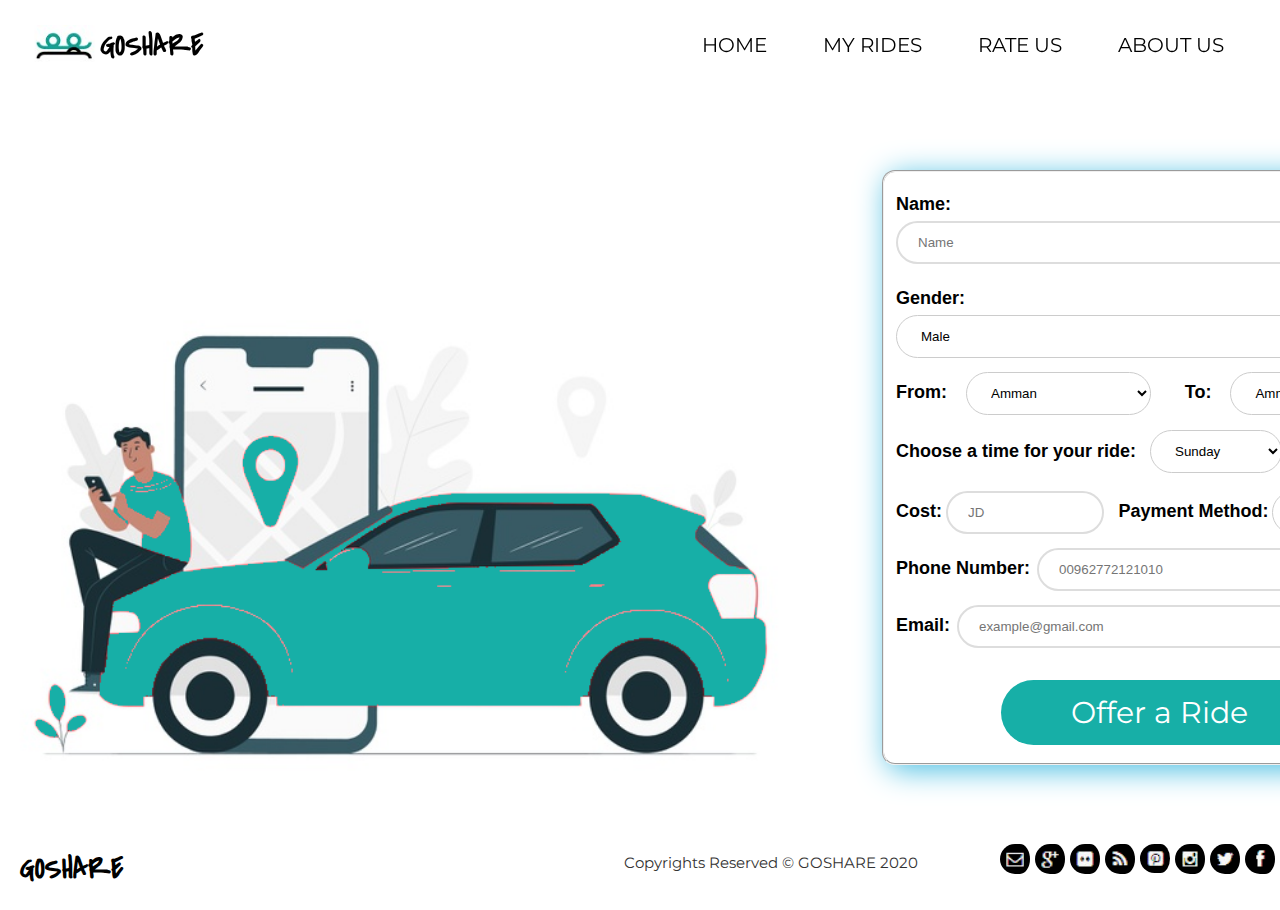
<file: offer.html>
<!DOCTYPE html>
<html>

<head>
    <title>GOSHARE | Offer a Ride</title>
    <link rel="stylesheet" href="css/app.css">
    <link rel="stylesheet" href="css/offer.css">
    <link rel="shortcut icon" href="img/logo.jpg" type="image/x-icon">
</head>
<body>
    <header>
        <a href="index.html">
            <section id = 'logo'>
        <img src="img/logo.jpg">
        <h1>GOSHARE</h1>
    </section>
    </a>
        <nav>
            <ul>
                <li><a href="index.html">Home</a></li>
                <li><a href="myRides.html">My Rides</a></li>
                <li><a href="people.html">Rate Us</a></li>
                <li><a href="aboutUs.html">About Us</a></li>
            </ul>
        </nav>
    </header>
    <main>
        <img id="main-img" src="img/driver4.png" alt="">
        <section id="offerFormSection">

            <form id="offerForm">
                
                <fieldset>
                    <p>
                        <p><label for="name">Name:</label></p>
                        <input type="text" id="name" placeholder="Name" required>
                        <p><label>Gender:</label></p>
                        <select name="gender" id='gender' form="offerForm" required>
                            <option value="Male">Male</option>
                            <option value="Female">Female</option>
                        </select>
                    </p>
                    <p>
                        <label for="from">From:</label>
                        <select name="from" id="from" form="offerForm" required>
                            <option value="Amman">Amman</option>
                            <option value="Zarqa">Zarqa</option>
                            <option value="Irbid">Irbid</option>
                            <option value="Salt">Salt</option>
                            <option value="Madaba">Madaba</option>
                            <option value="Ajloun">Ajloun</option>
                            <option value="Mafraq">Mafraq</option>
                            <option value="Jarash">Jarash</option>
                            <option value="Maan">Ma'an</option>
                            <option value="Aqaba">Aqaba</option>
                            <option value="Karak">Karak</option>
                            <option value="Tafila">Tafila</option>
                        </select>
                        <label for="to" id="To">To:</label>
                        <select name="to" id="to" form="offerForm" required>
                            <option value="Amman">Amman</option>
                            <option value="Zarqa">Zarqa</option>
                            <option value="Irbid">Irbid</option>
                            <option value="Salt">Salt</option>
                            <option value="Madaba">Madaba</option>
                            <option value="Ajloun">Ajloun</option>
                            <option value="Mafraq">Mafraq</option>
                            <option value="Jarash">Jarash</option>
                            <option value="Maan">Ma'an</option>
                            <option value="Aqaba">Aqaba</option>
                            <option value="Karak">Karak</option>
                            <option value="Tafila">Tafila</option>
                        </select>
                    </p>
                       <p><label>Choose a time for your ride:</label> 
                        <select name="Day" id="day" form="offerForm" required>
                            <option value="Sunday">Sunday</option>
                            <option value="Monday">Monday</option>
                            <option value="Tuesday">Tuesday</option>
                            <option value="Thursday">Thursday</option>
                            <option value="Friday">Friday</option>
                            <option value="Saturday">Saturday</option>
                        </select>
                        <input type="time" id="time" required>
                    </p>
                    
                        <p><label for="cost">Cost:</label>
                        <input type="text" id="cost" placeholder="JD" required>
                        <label id="accept">Payment Method:</label>
                        <select name="payment" id='payment' form="offerForm" required>
                            <option value="Cash">Cash</option>
                            <option value="Credit">Credit Card</option>
                        </select>
                    </p>
                       <p> <label for="phone">Phone Number:</label>
                        <input type="number" id="phone" placeholder="00962772121010" required>
                       </p>
                       <p> <label for="email">Email:</label>
                        <input type="email" id="email" placeholder="example@gmail.com" required>
                    </p>
                    <button type="submit" id="offer">Offer a Ride</button>
                </fieldset>
            </form>
        </section>
        <section id="anotherOffer"></section>

    </main>
    <footer>
        <h1 id="footerLogo">GOSHARE</h1>
        <p>Copyrights Reserved &copy; GOSHARE 2020</p>
        <ul>
            <li class="social"><a href="index.html"><img id="fb" src="img/fb-icon.png"></a></li>
            <li class="social"><a href="index.html"><img id="tw" src="img/twit-icon.png"></a></li>
            <li class="social"><a href="index.html"><img id="insta" src="img/insta-icon.png"></a></li>
            <li class="social"><a href="index.html"><img id="pint" src="img/pint-icon.png"></a></li>
            <li class="social"><a href="index.html"><img id="rss" src="img/rss-icon.png"></a></li>
            <li class="social"><a href="index.html"><img id="flic" src="img/flic-icon.png"></a></li>
            <li class="social"><a href="index.html"><img id="gp" src="img/gp-icon.png"></a></li>
            <li class="social"><a href="index.html"><img id="mail" src="img/mail-icon.png"></a></li>
        </ul>
    </footer>
    <script src="js/app.js"></script>
    <script src="js/offer.js"></script>
</body>

</html>
</file>
<file: css/app.css>
@import url('https://fonts.googleapis.com/css2?family=Raleway&display=swap');
@import url('https://fonts.googleapis.com/css2?family=M+PLUS+Rounded+1c:wght@700&display=swap');
@import url('https://fonts.googleapis.com/css2?family=Covered+By+Your+Grace&display=swap');
@import url('https://fonts.googleapis.com/css2?family=Montserrat&display=swap');

* {
    box-sizing: border-box;
}



html,
body {
  height: 100%;
}

nav {
    overflow: hidden;
  }
  
  nav a {
    float: left;
    display: block;
    text-align: center;
    padding: 14px 16px;
    text-decoration: none;
  }
  
  nav a:hover {
    background-color: #000000;
    color: white;
  }
body{
    margin: 0;
    background-color: white;
}

header{
    background-color: rgba(255,255,255, 0.9);
    width: 100%;    
    position: absolute;
    top: 0;
    padding-bottom: 3px;
}

#logo{
	justify-content: center;
	align-items: center;
    font-family: 'Montserrat', sans-serif;
        font-size: 20px;
    color: white;
    float: left;
}


header nav{
    float: right;
    padding: 0 30px;
    padding-top: 3px;
    color: #000000;
}
header nav ul li {
    display: inline-block;
    padding: 0 10px;
    font-family: 'Montserrat', sans-serif;
    font-size: 20px;
}
header nav ul li a {
    text-decoration: none;
    color: #000000;
    text-transform: uppercase;
}
header nav ul li a:hover {
    color: white;
 
}

#logo{
    display: inline;
    color: black;
    padding-left: 20px;
    font-family: 'Covered By Your Grace', cursive;
    margin-top: 25px;

}

header img{
    float: left;
    width: 80px;
}

h1{
    display: inline;
    font-size: 30px;
}
main{
    background-color: #ffffff; 
    overflow: auto;
}
footer{
    
    position: absolute;
    padding-top: 15px;
    background-color: rgba(255,255,255, 0.9);
    width: 100%;
    margin-bottom: 20px;
}


footer p{
    float: left;
    font-family: 'Montserrat', sans-serif;
    color: #333;
    font-size: 15px;
    padding-right: 10px;
    text-align: center;
    padding-left: 500px;
    padding-top: 10px;
}

footer ul{
    list-style: none;
    padding-left: 10px;

}
footer ul li{
    display: inline;
    
}
footer ul li a img{
    width: 35px;
    float: right;
    padding-right: 5px;
    border-radius: 20px;
}

#footerLogo{
    float: left;
    color: black;
    padding-left: 20px;
    font-family: 'Covered By Your Grace', cursive;
    font-size: 30px;
}
</file>
<file: css/index.css>
div {
    overflow: hidden;
    position: relative;
    height: 100px;
    padding-top: -10px;
    margin-top: -10px;
}

div li {
    font-family: 'serif';
        color: black;
        font-weight: 700;
        padding: 0 80px;
        height: 45px;
        margin-bottom: 45px;
        display: block;
    }



.flip2 { animation: flip2 6s cubic-bezier(0.23, 1, 0.32, 1.2) infinite; }
.flip3 { animation: flip3 8s cubic-bezier(0.23, 1, 0.32, 1.2) infinite; }
.flip4 { animation: flip4 10s cubic-bezier(0.23, 1, 0.32, 1.2) infinite; }

@keyframes flip2 {
0% { margin-top: -180px; }
5% { margin-top: -90px;  }
50% { margin-top: -90px; }
55% { margin-top: 0px; }
99.99% { margin-top: 0px; }
100% { margin-top: -270px; }
}

@keyframes flip3 {
0% { margin-top: -270px; }
5% { margin-top: -180px; }
33% { margin-top: -180px; }
38% { margin-top: -90px; }
66% { margin-top: -90px; }
71% { margin-top: 0px; }
99.99% { margin-top: 0px; }
100% { margin-top: -270px; }
}

@keyframes flip4 {
0% { margin-top: -360px; }
5% { margin-top: -270px; }
25% { margin-top: -270px; }
30% { margin-top: -180px; }
50% { margin-top: -180px; }
55% { margin-top: -90px; }
75% { margin-top: -90px; }
80% { margin-top: 0px; }
99.99% { margin-top: 0px; }
100% { margin-top: -270px; }
}

// Layout //////////////////////////////////////////

@import url(https://fonts.googleapis.com/css?family=Roboto+Condensed:300|Oswald);
body,
html {
width: 100%;
height: 100%;
margin: 0;
padding: 0;
overflow: hidden;
}

#hero {
    background-image: url('../img/carbool.png');
    background-size: cover;
    font-size: 70px;
    height: 900px;
    color: #000000;
    text-align: center;
    font-family: 'Covered By Your Grace', cursive;
    padding-top: 300px;
    
  }

  #discoverButton{
      margin-left: 90px;
  }
  button{
    border: none;
    border-radius: 70px;
    background: #000000;
    padding: 8px 30px;
    color: #FFF;
	font-family: 'Montserrat', sans-serif;
    font-size: 30px;
}
button:hover {
    box-shadow: 0 0 2px 1px rgb(19, 138, 132);
    background-color:  rgb(19, 138, 132);
    color: #ffffff;
    transition-delay: 350ms;
  }




  #find img{
    width: 400px;
   border-radius: 900px;
   border: double rgb(19, 138, 132);
   border-width: 10px;
   margin: 50px;
   left: 200px;
   padding: 20px;
   margin-left: 60px;

}

#driver img{
    width: 400px;
    padding: 20px;
    margin-right: 60px;
    border-radius: 900px;
    border: double rgb(19, 138, 132);
    border-width: 10px;
    left: 900px;
    
}

#find {
    background-color: rgb(220, 220, 220);
    border-radius: 500px;
}
#offer{
    background-color: rgb(220, 220, 220);
    border-radius: 500px;
}
</file>
<file: css/discover.css>
@import url('https://fonts.googleapis.com/css2?family=Lora&display=swap');
*{
    box-sizing: border-box;
}
main {
    background-image: url(../img/map.png);
}

#discoverSection{
    padding-top: 100px;
    width: 80%;
    padding-left: 300px;
    padding-right: 10px;
}

.driverImage{
    position: relative;
    padding-left: 5px;
    text-align: left;
}

#discoverSection img{
    width: 170px;
    height: 170px;
    border-radius: 150px;
    opacity: 0.9;
  transition: .5s ease;
  backface-visibility: hidden;
}

#discoverSection img:hover{
    opacity: 1;
}


.overlayName{
        background-color: #4CAF50;
        color: white;
        font-size: 16px;
      }


table{
    max-width: 100%;
    margin-bottom: 10px;
    margin-left: 25px;
    background-color: rgba(255,255,255);
  padding: 20px;
  

}
table, th, tr{
    border: 1px solid black;
    text-align: center;  
      
}
td{
    font-size: 15px;
    width:600px;
    background-color: rgba(255,255,255,.9);
    opacity: .8;
    height: 160px; 
    font-family:  'serif'; 
}


table:first-of-type{
    margin-top: 100px;
}

h2{
    font-family: 'Covered By Your Grace', cursive;
    font-weight: bold;
    font-size: 40px;
}

.info{
    font-family:  'serif';
    font-size: 20px;
    width: 80%;
}

div{
    display: inline;
}
</file>
<file: css/find.css>
@import url('https://fonts.googleapis.com/css2?family=Lora&display=swap');


div{
  display: inline;
}

#findFormSection{
    margin-top: 200px;
    FONT-WEIGHT: 700; 
    width: 600px;
    margin-left: 860px;
    padding: 20px;
    
}

input:focus { outline: none; }

input[type=text],[type=time], select {
    width:25%;
    padding: 12px 20px;
    margin: 8px 0;
    display: inline-block;
    border: 1px solid #ccc;
    border-radius: 4px;
    box-sizing: border-box;
    background-color: rgba(255, 255, 255, 0.6);
    margin-top: -10px;
    border-radius: 50px;
  }

#find{
    width:30%;
    background-color: #17AFA7;
    color: white;
    padding: 14px 20px;
    margin: 8px 0;
    border: none;
    border-radius: 4px;
    cursor: pointer;
    font-family: 'Montserrat', sans-serif;
    font-size: 30px;
    border-radius: 70px ;
    position: relative;
    bottom: 100px;
    left: 50px;
}
#find:hover {
    background-color: #000000;
  }
  input:invalid {
    border: 2px solid #ddd;
  }
  input:valid {
    border: 2px solid #5DA38B;
  }
  input:focus:invalid {
    box-shadow: none;
  }
  #name{
    width: 87%;
  }
  #time{
    margin-left: 3px;
     width: 80;
  }
  #day{
    margin-left: 10px;
    width: 60;
  }
  #main-img{
      float: left;
      width: 800px;
      margin-top: 80px;

      
  }
  #driverGender{
      width: 27.5%;
  }

  #payment{
    width: 27%;
  }
  #from{
      width: 35%;
      margin-left: 15px;
  }
  #to{
      width: 38%;
      margin-left: 15px;
  }
  
main {
    background-color: white;
}
#findForm{
    background-color: white;
    

}
label{
    font-family: 'Quicksand', sans-serif;
    font-size: large;
    margin-left: 10px;
    }
  fieldset{
    box-shadow: 5px 5px 70px #49bee2;
    box-sizing: padding-box;
    padding: 40px 10px;
    padding-bottom: 100px;
    border-radius: 13px;

    }
#findAgain{
    border: none;
    border-radius: 70px;
    background: #000000;
    padding: 6px 20px;
    color: #FFF;
	font-family: 'Raleway', sans-serif;
    font-size: 30px;
    position: relative;
    left:430px;
    margin-left: -60px;
}
#findAgain:hover {
    box-shadow: 0 0 2px 1px #FFF;
    background-color:  #ffffff;
    color: #000000;
    transition-delay: 350ms;
}
#findResultsSection{
  padding-top: 100px;
  width: 80%;
  padding-left: 300px;
  padding-right: 10px;
}

.driverImage{
  position: relative;
  padding-left: 5px;
  text-align: left;
}

#findResultsSection img{
  width: 170px;
  height: 170px;
  border-radius: 150px;
  opacity: 0.9;
transition: .5s ease;
backface-visibility: hidden;
}

#findResultsSection img:hover{
  opacity: 1;
}


.overlayName{
      background-color: #4CAF50;
      color: white;
      font-size: 16px;
    }


table{
  max-width: 100%;
  margin-bottom: 10px;
  margin-left: 25px;
  background-color: rgba(255,255,255);
padding: 20px;


}
table, th, tr{
  border: 1px solid black;
  text-align: center;  
    
}
td{
  font-size: 15px;
  width:600px;
  background-color: rgba(255,255,255,.9);
  opacity: .8;
  height: 160px; 
  font-family:  'serif'; 
}


table:first-of-type{
  margin-top: 100px;
}

h2{
  font-family: 'Covered By Your Grace', cursive;
  font-weight: bold;
  font-size: 40px;
}

.info{
  font-family:  'serif';
  font-size: 20px;
  width: 80%;
}

div{
  display: inline;
}

  #opsMessage{
    font-family: 'Covered By Your Grace', cursive;
    font-size: 50px;
    text-align: center;
    margin-top: 70px;
  }
</file>
<file: css/myRides.css>
#myRequests{
    margin-top: 200px;
    float: left;
    padding-left: 60px;
}

#noRequests{
    font-size: 20px;
    font-family: 'Montserrat', sans-serif;
    margin-top: 200px;
    float: left;
    padding-left: 60px;
}
#noRequests a{
    text-decoration: none;
    color:  rgb(19, 138, 132);
    font-weight: bold;
}

#noRequests a:hover{
    text-decoration: none;
    color:  #000000;
    font-weight: bold;
    transition-delay: 0.35ms;
}

#myOffers{
    margin-top: 200px;
    float: right;
    padding-right: 80px;
}

#noOffers{
    font-size: 20px;
    font-family: 'Montserrat', sans-serif;
    margin-top: 200px;
    float: right;
    padding-right: 80px;
}
#noOffers a{
    text-decoration: none;
    color:  rgb(19, 138, 132);
    font-weight: bold;
}

#noOffers a:hover{
    text-decoration: none;
    color:  #000000;
    font-weight: bold;
    transition-delay: 0.35ms;
}
.trash{
    width: 30px;
    height: 30px;
}

main{
    padding-bottom: 500px;
  }


table {
    border-collapse: collapse;
    width:500px;
  }
  
  th, td {
    padding: 8px;
    text-align: left;
    border-bottom: 1px solid #ddd;
  }
  
  tr:hover {background-color:  rgba(19, 138, 132, 0.09);
}

  #requestsH, #offersH{
    font-family: 'Montserrat', sans-serif;
    color:  rgb(19, 138, 132);
    text-shadow: #000000;


  }
</file>
<file: css/offer.css>
#offerFormSection{
    margin-top: 150px;
}

input:focus { outline: none; }

input[type=text], [type=number] , [type=email],[type=time], select {
    width:25%;
    padding: 12px 20px;
    margin: 8px 0;
    display: inline-block;
    border: 1px solid #ccc;
    border-radius: 4px;
    box-sizing: border-box;
    background-color: rgba(255, 255, 255, 0.6);
    margin-top: -10px;
    border-radius: 50px;
    
  }
  
  button {
    width:60%;
    background-color: #17AFA7;
    color: white;
    padding: 14px 20px;
    margin: 8px 0;
    border: none;
    border-radius: 4px;
    cursor: pointer;
    font-family: 'Montserrat', sans-serif;
    font-size: 30px;
    border-radius: 70px ;
    margin-left: 105px;
  }

  
  button:hover {
    background-color: #000000;
  }
  
  #offerFormSection {
    FONT-WEIGHT: 700; 
    width: 600px;
    margin-left: 860px;
    padding: 20px;
  }

  input:invalid {
    border: 2px solid #ddd;
  }
  input:valid {
    border: 2px solid #5DA38B;
  }
  input:focus:invalid {
    box-shadow: none;
  }


  #name{
    width: 100%;
  }

  #phone{
    width: 73%;
    margin-left: 3px;
  }

  #email{
    width: 88%;
    margin-left: 3px;
  }
  #time{
    margin-left: 3px;
     width: 100;
  }
  #day{
    margin-left: 10px;
  }

  #cost{
      width: 30%;
  }
  #accept{
    margin-left: 50%;
  }
  #To{
    margin-left: 30px;

  }
  #accept{
      margin-left: 10px;
  }
  #main-img{
      float: left;
      padding-top: 280px;
      width: 800px;
      
  }
  #gender{
      width: 100%;
  }

  #payment{
    width: 28.5%;
  }
  #from{
      width: 35%;
      margin-left: 15px;
  }
  #to{
      width: 36.5%;
      margin-left: 15px;
  }

  main{
      background-color: white;
  }
  #offerForm{
      background-color: white;
  }
  label{
    font-family: 'Quicksand', sans-serif;
    font-size: large;
    }
  fieldset{
    box-shadow: 5px 5px 30px #49bee2;
    border-radius: 13px;
    }
    footer p{
      text-align: center;
    }


    #offerAgain{
      padding: 6px 20px;
      border: none;
      border-radius: 70px;
      background: #000000;
      color: #FFF;
      font-family: 'Montserrat', sans-serif;
      font-size: 30px;
      position: relative;
      width: 20%;
      top: 50px;
      left: 100px;
    }

    #offerAgain:hover{
      background: #17AFA7;
      box-shadow: 0 0 2px 1px rgb(19, 138, 132);
      color: #ffffff;
      transition-delay: 350ms;
    }

    #offerMessage{
      font-family: 'Covered By Your Grace', cursive;
      font-size: 50px;
      padding-left: 100px;

    }
</file>
